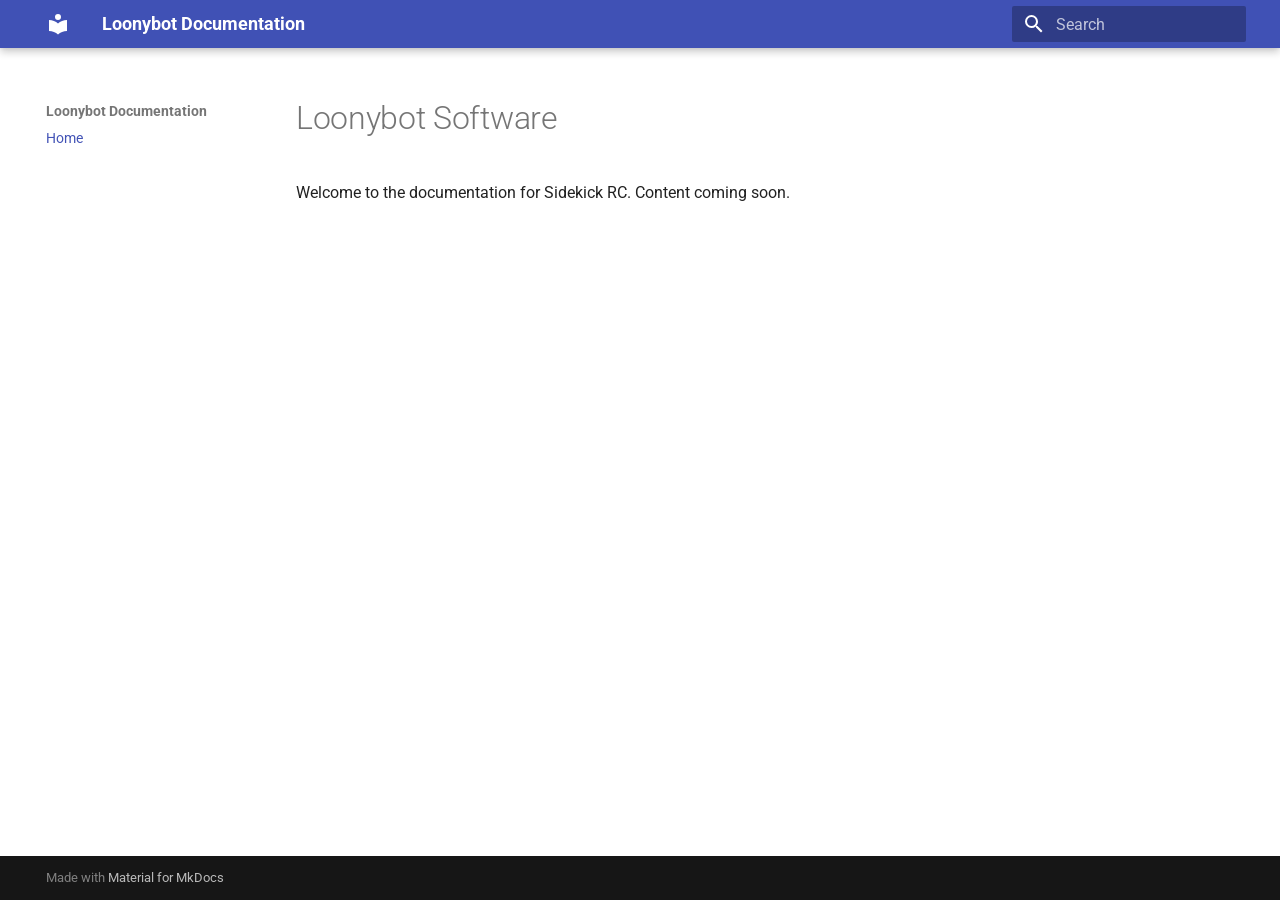
<file: index.html>
<!doctype html>
<html lang="en" class="no-js">
  <head>
    
      <meta charset="utf-8">
      <meta name="viewport" content="width=device-width,initial-scale=1">
      
      
      
        <link rel="canonical" href="https://www.loonybot.com/">
      
      
      
      
        
      
      
      <link rel="icon" href="assets/images/favicon.png">
      <meta name="generator" content="mkdocs-1.6.1, mkdocs-material-9.7.7">
    
    
      
        <title>Loonybot Documentation</title>
      
    
    
      <link rel="stylesheet" href="assets/stylesheets/main.ec1eaa64.min.css">
      
      


    
    
      
    
    
      
        
        
        <link rel="preconnect" href="https://fonts.gstatic.com" crossorigin>
        <link rel="stylesheet" href="https://fonts.googleapis.com/css?family=Roboto:300,300i,400,400i,700,700i%7CRoboto+Mono:400,400i,700,700i&display=fallback">
        <style>:root{--md-text-font:"Roboto";--md-code-font:"Roboto Mono"}</style>
      
    
    
    <script>__md_scope=new URL(".",location),__md_hash=e=>[...e].reduce(((e,_)=>(e<<5)-e+_.charCodeAt(0)),0),__md_get=(e,_=localStorage,t=__md_scope)=>JSON.parse(_.getItem(t.pathname+"."+e)),__md_set=(e,_,t=localStorage,a=__md_scope)=>{try{t.setItem(a.pathname+"."+e,JSON.stringify(_))}catch(e){}}</script>
    
      

    
    
  </head>
  
  
    <body dir="ltr">
  
    
    <input class="md-toggle" data-md-toggle="drawer" type="checkbox" id="__drawer" autocomplete="off">
    <input class="md-toggle" data-md-toggle="search" type="checkbox" id="__search" autocomplete="off">
    <label class="md-overlay" for="__drawer"></label>
    <div data-md-component="skip">
      
        
        <a href="#loonybot-software" class="md-skip">
          Skip to content
        </a>
      
    </div>
    <div data-md-component="announce">
      
    </div>
    
    
      

  

<header class="md-header md-header--shadow" data-md-component="header">
  <nav class="md-header__inner md-grid" aria-label="Header">
    <a href="." title="Loonybot Documentation" class="md-header__button md-logo" aria-label="Loonybot Documentation" data-md-component="logo">
      
  
  <svg xmlns="http://www.w3.org/2000/svg" viewBox="0 0 24 24"><path d="M12 8a3 3 0 0 0 3-3 3 3 0 0 0-3-3 3 3 0 0 0-3 3 3 3 0 0 0 3 3m0 3.54C9.64 9.35 6.5 8 3 8v11c3.5 0 6.64 1.35 9 3.54 2.36-2.19 5.5-3.54 9-3.54V8c-3.5 0-6.64 1.35-9 3.54"/></svg>

    </a>
    <label class="md-header__button md-icon" for="__drawer">
      
      <svg xmlns="http://www.w3.org/2000/svg" viewBox="0 0 24 24"><path d="M3 6h18v2H3zm0 5h18v2H3zm0 5h18v2H3z"/></svg>
    </label>
    <div class="md-header__title" data-md-component="header-title">
      <div class="md-header__ellipsis">
        <div class="md-header__topic">
          <span class="md-ellipsis">
            Loonybot Documentation
          </span>
        </div>
        <div class="md-header__topic" data-md-component="header-topic">
          <span class="md-ellipsis">
            
              Home
            
          </span>
        </div>
      </div>
    </div>
    
    
      <script>var palette=__md_get("__palette");if(palette&&palette.color){if("(prefers-color-scheme)"===palette.color.media){var media=matchMedia("(prefers-color-scheme: light)"),input=document.querySelector(media.matches?"[data-md-color-media='(prefers-color-scheme: light)']":"[data-md-color-media='(prefers-color-scheme: dark)']");palette.color.media=input.getAttribute("data-md-color-media"),palette.color.scheme=input.getAttribute("data-md-color-scheme"),palette.color.primary=input.getAttribute("data-md-color-primary"),palette.color.accent=input.getAttribute("data-md-color-accent")}for(var[key,value]of Object.entries(palette.color))document.body.setAttribute("data-md-color-"+key,value)}</script>
    
    
    
      
      
        <label class="md-header__button md-icon" for="__search">
          
          <svg xmlns="http://www.w3.org/2000/svg" viewBox="0 0 24 24"><path d="M9.5 3A6.5 6.5 0 0 1 16 9.5c0 1.61-.59 3.09-1.56 4.23l.27.27h.79l5 5-1.5 1.5-5-5v-.79l-.27-.27A6.52 6.52 0 0 1 9.5 16 6.5 6.5 0 0 1 3 9.5 6.5 6.5 0 0 1 9.5 3m0 2C7 5 5 7 5 9.5S7 14 9.5 14 14 12 14 9.5 12 5 9.5 5"/></svg>
        </label>
        <div class="md-search" data-md-component="search" role="dialog">
  <label class="md-search__overlay" for="__search"></label>
  <div class="md-search__inner" role="search">
    <form class="md-search__form" name="search">
      <input type="text" class="md-search__input" name="query" aria-label="Search" placeholder="Search" autocapitalize="off" autocorrect="off" autocomplete="off" spellcheck="false" data-md-component="search-query" required>
      <label class="md-search__icon md-icon" for="__search">
        
        <svg xmlns="http://www.w3.org/2000/svg" viewBox="0 0 24 24"><path d="M9.5 3A6.5 6.5 0 0 1 16 9.5c0 1.61-.59 3.09-1.56 4.23l.27.27h.79l5 5-1.5 1.5-5-5v-.79l-.27-.27A6.52 6.52 0 0 1 9.5 16 6.5 6.5 0 0 1 3 9.5 6.5 6.5 0 0 1 9.5 3m0 2C7 5 5 7 5 9.5S7 14 9.5 14 14 12 14 9.5 12 5 9.5 5"/></svg>
        
        <svg xmlns="http://www.w3.org/2000/svg" viewBox="0 0 24 24"><path d="M20 11v2H8l5.5 5.5-1.42 1.42L4.16 12l7.92-7.92L13.5 5.5 8 11z"/></svg>
      </label>
      <nav class="md-search__options" aria-label="Search">
        
        <button type="reset" class="md-search__icon md-icon" title="Clear" aria-label="Clear" tabindex="-1">
          
          <svg xmlns="http://www.w3.org/2000/svg" viewBox="0 0 24 24"><path d="M19 6.41 17.59 5 12 10.59 6.41 5 5 6.41 10.59 12 5 17.59 6.41 19 12 13.41 17.59 19 19 17.59 13.41 12z"/></svg>
        </button>
      </nav>
      
    </form>
    <div class="md-search__output">
      <div class="md-search__scrollwrap" tabindex="0" data-md-scrollfix>
        <div class="md-search-result" data-md-component="search-result">
          <div class="md-search-result__meta">
            Initializing search
          </div>
          <ol class="md-search-result__list" role="presentation"></ol>
        </div>
      </div>
    </div>
  </div>
</div>
      
    
    
  </nav>
  
</header>
    
    <div class="md-container" data-md-component="container">
      
      
        
          
        
      
      <main class="md-main" data-md-component="main">
        <div class="md-main__inner md-grid">
          
            
              
              <div class="md-sidebar md-sidebar--primary" data-md-component="sidebar" data-md-type="navigation" >
                <div class="md-sidebar__scrollwrap">
                  <div class="md-sidebar__inner">
                    



<nav class="md-nav md-nav--primary" aria-label="Navigation" data-md-level="0">
  <label class="md-nav__title" for="__drawer">
    <a href="." title="Loonybot Documentation" class="md-nav__button md-logo" aria-label="Loonybot Documentation" data-md-component="logo">
      
  
  <svg xmlns="http://www.w3.org/2000/svg" viewBox="0 0 24 24"><path d="M12 8a3 3 0 0 0 3-3 3 3 0 0 0-3-3 3 3 0 0 0-3 3 3 3 0 0 0 3 3m0 3.54C9.64 9.35 6.5 8 3 8v11c3.5 0 6.64 1.35 9 3.54 2.36-2.19 5.5-3.54 9-3.54V8c-3.5 0-6.64 1.35-9 3.54"/></svg>

    </a>
    Loonybot Documentation
  </label>
  
  <ul class="md-nav__list" data-md-scrollfix>
    
      
      
  
  
    
  
  
  
    <li class="md-nav__item md-nav__item--active">
      
      <input class="md-nav__toggle md-toggle" type="checkbox" id="__toc">
      
      
        
      
      
      <a href="." class="md-nav__link md-nav__link--active">
        
  
  
  <span class="md-ellipsis">
    
  
    Home
  

    
  </span>
  
  

      </a>
      
    </li>
  

    
  </ul>
</nav>
                  </div>
                </div>
              </div>
            
            
              
              <div class="md-sidebar md-sidebar--secondary" data-md-component="sidebar" data-md-type="toc" >
                <div class="md-sidebar__scrollwrap">
                  <div class="md-sidebar__inner">
                    

<nav class="md-nav md-nav--secondary" aria-label="Table of contents">
  
  
  
    
  
  
</nav>
                  </div>
                </div>
              </div>
            
          
          
            <div class="md-content" data-md-component="content">
              
              <article class="md-content__inner md-typeset">
                
                  



<h1 id="loonybot-software">Loonybot Software</h1>
<p>Welcome to the documentation for Sidekick RC. Content coming soon.</p>












                
              </article>
            </div>
          
          
<script>var target=document.getElementById(location.hash.slice(1));target&&target.name&&(target.checked=target.name.startsWith("__tabbed_"))</script>
        </div>
        
      </main>
      
        <footer class="md-footer">
  
  <div class="md-footer-meta md-typeset">
    <div class="md-footer-meta__inner md-grid">
      <div class="md-copyright">
  
  
    Made with
    <a href="https://squidfunk.github.io/mkdocs-material/" target="_blank" rel="noopener">
      Material for MkDocs
    </a>
  
</div>
      
    </div>
  </div>
</footer>
      
    </div>
    <div class="md-dialog" data-md-component="dialog">
      <div class="md-dialog__inner md-typeset"></div>
    </div>
    
    
    
      
      
      <script id="__config" type="application/json">{"annotate": null, "base": ".", "features": [], "search": "assets/javascripts/workers/search.2c215733.min.js", "tags": null, "translations": {"clipboard.copied": "Copied to clipboard", "clipboard.copy": "Copy to clipboard", "search.result.more.one": "1 more on this page", "search.result.more.other": "# more on this page", "search.result.none": "No matching documents", "search.result.one": "1 matching document", "search.result.other": "# matching documents", "search.result.placeholder": "Type to start searching", "search.result.term.missing": "Missing", "select.version": "Select version"}, "version": null}</script>
    
    
      <script src="assets/javascripts/bundle.d7400e89.min.js"></script>
      
    
  </body>
</html>
</file>
<file: assets/stylesheets/main.ec1eaa64.min.css>
@charset "UTF-8";html{-webkit-text-size-adjust:none;-moz-text-size-adjust:none;text-size-adjust:none;box-sizing:border-box}*,:after,:before{box-sizing:inherit}@media (prefers-reduced-motion){*,:after,:before{transition:none!important}}body{margin:0}a,button,input,label{-webkit-tap-highlight-color:transparent}a{color:inherit;text-decoration:none}hr{border:0;box-sizing:initial;display:block;height:.05rem;overflow:visible;padding:0}small{font-size:80%}sub,sup{line-height:1em}img{border-style:none}table{border-collapse:initial;border-spacing:0}td,th{font-weight:400;vertical-align:top}button{background:#0000;border:0;font-family:inherit;font-size:inherit;margin:0;padding:0}input{border:0;outline:none}:root{--md-primary-fg-color:#4051b5;--md-primary-fg-color--light:#5d6cc0;--md-primary-fg-color--dark:#303fa1;--md-primary-bg-color:#fff;--md-primary-bg-color--light:#ffffffb3;--md-accent-fg-color:#526cfe;--md-accent-fg-color--transparent:#526cfe1a;--md-accent-bg-color:#fff;--md-accent-bg-color--light:#ffffffb3}[data-md-color-scheme=default]{color-scheme:light}[data-md-color-scheme=default] img[src$="#gh-dark-mode-only"],[data-md-color-scheme=default] img[src$="#only-dark"]{display:none}:root,[data-md-color-scheme=default]{--md-hue:225deg;--md-default-fg-color:#000000de;--md-default-fg-color--light:#0000008a;--md-default-fg-color--lighter:#00000052;--md-default-fg-color--lightest:#00000012;--md-default-bg-color:#fff;--md-default-bg-color--light:#ffffffb3;--md-default-bg-color--lighter:#ffffff4d;--md-default-bg-color--lightest:#ffffff1f;--md-code-fg-color:#36464e;--md-code-bg-color:#f5f5f5;--md-code-bg-color--light:#f5f5f5b3;--md-code-bg-color--lighter:#f5f5f54d;--md-code-hl-color:#4287ff;--md-code-hl-color--light:#4287ff1a;--md-code-hl-number-color:#d52a2a;--md-code-hl-special-color:#db1457;--md-code-hl-function-color:#a846b9;--md-code-hl-constant-color:#6e59d9;--md-code-hl-keyword-color:#3f6ec6;--md-code-hl-string-color:#1c7d4d;--md-code-hl-name-color:var(--md-code-fg-color);--md-code-hl-operator-color:var(--md-default-fg-color--light);--md-code-hl-punctuation-color:var(--md-default-fg-color--light);--md-code-hl-comment-color:var(--md-default-fg-color--light);--md-code-hl-generic-color:var(--md-default-fg-color--light);--md-code-hl-variable-color:var(--md-default-fg-color--light);--md-typeset-color:var(--md-default-fg-color);--md-typeset-a-color:var(--md-primary-fg-color);--md-typeset-del-color:#f5503d26;--md-typeset-ins-color:#0bd57026;--md-typeset-kbd-color:#fafafa;--md-typeset-kbd-accent-color:#fff;--md-typeset-kbd-border-color:#b8b8b8;--md-typeset-mark-color:#ffff0080;--md-typeset-table-color:#0000001f;--md-typeset-table-color--light:rgba(0,0,0,.035);--md-admonition-fg-color:var(--md-default-fg-color);--md-admonition-bg-color:var(--md-default-bg-color);--md-warning-fg-color:#000000de;--md-warning-bg-color:#ff9;--md-footer-fg-color:#fff;--md-footer-fg-color--light:#ffffffb3;--md-footer-fg-color--lighter:#ffffff73;--md-footer-bg-color:#000000de;--md-footer-bg-color--dark:#00000052;--md-shadow-z1:0 0.2rem 0.5rem #0000000d,0 0 0.05rem #0000001a;--md-shadow-z2:0 0.2rem 0.5rem #0000001a,0 0 0.05rem #00000040;--md-shadow-z3:0 0.2rem 0.5rem #0003,0 0 0.05rem #00000059}.md-icon svg{fill:currentcolor;display:block;height:1.2rem;width:1.2rem}body{-webkit-font-smoothing:antialiased;-moz-osx-font-smoothing:grayscale;--md-text-font-family:var(--md-text-font,_),-apple-system,BlinkMacSystemFont,Helvetica,Arial,sans-serif;--md-code-font-family:var(--md-code-font,_),SFMono-Regular,Consolas,Menlo,monospace}aside,body,input{font-feature-settings:"kern","liga";color:var(--md-typeset-color);font-family:var(--md-text-font-family)}code,kbd,pre{font-feature-settings:"kern";font-family:var(--md-code-font-family)}:root{--md-typeset-table-sort-icon:url('data:image/svg+xml;charset=utf-8,<svg xmlns="http://www.w3.org/2000/svg" viewBox="0 0 24 24"><path d="m18 21-4-4h3V7h-3l4-4 4 4h-3v10h3M2 19v-2h10v2M2 13v-2h7v2M2 7V5h4v2z"/></svg>');--md-typeset-table-sort-icon--asc:url('data:image/svg+xml;charset=utf-8,<svg xmlns="http://www.w3.org/2000/svg" viewBox="0 0 24 24"><path d="M19 17h3l-4 4-4-4h3V3h2M2 17h10v2H2M6 5v2H2V5m0 6h7v2H2z"/></svg>');--md-typeset-table-sort-icon--desc:url('data:image/svg+xml;charset=utf-8,<svg xmlns="http://www.w3.org/2000/svg" viewBox="0 0 24 24"><path d="M19 7h3l-4-4-4 4h3v14h2M2 17h10v2H2M6 5v2H2V5m0 6h7v2H2z"/></svg>')}.md-typeset{-webkit-print-color-adjust:exact;color-adjust:exact;font-size:.8rem;line-height:1.6;overflow-wrap:break-word}@media print{.md-typeset{font-size:.68rem}}.md-typeset blockquote,.md-typeset dl,.md-typeset figure,.md-typeset ol,.md-typeset pre,.md-typeset ul{margin-bottom:1em;margin-top:1em}.md-typeset h1{color:var(--md-default-fg-color--light);font-size:2em;line-height:1.3;margin:0 0 1.25em}.md-typeset h1,.md-typeset h2{font-weight:300;letter-spacing:-.01em}.md-typeset h2{font-size:1.5625em;line-height:1.4;margin:1.6em 0 .64em}.md-typeset h3{font-size:1.25em;font-weight:400;letter-spacing:-.01em;line-height:1.5;margin:1.6em 0 .8em}.md-typeset h2+h3{margin-top:.8em}.md-typeset h4{font-weight:700;letter-spacing:-.01em;margin:1em 0}.md-typeset h5,.md-typeset h6{color:var(--md-default-fg-color--light);font-size:.8em;font-weight:700;letter-spacing:-.01em;margin:1.25em 0}.md-typeset h5{text-transform:uppercase}.md-typeset h5 code{text-transform:none}.md-typeset hr{border-bottom:.05rem solid var(--md-default-fg-color--lightest);display:flow-root;margin:1.5em 0}.md-typeset a{color:var(--md-typeset-a-color);word-break:break-word}.md-typeset a,.md-typeset a:before{transition:color 125ms}.md-typeset a:focus,.md-typeset a:hover{color:var(--md-accent-fg-color)}.md-typeset a:focus code,.md-typeset a:hover code{background-color:var(--md-accent-fg-color--transparent);color:var(--md-accent-fg-color)}.md-typeset a code{color:var(--md-typeset-a-color)}.md-typeset a.focus-visible{outline-color:var(--md-accent-fg-color);outline-offset:.2rem}.md-typeset code,.md-typeset kbd,.md-typeset pre{color:var(--md-code-fg-color);direction:ltr;font-variant-ligatures:none;transition:background-color 125ms}@media print{.md-typeset code,.md-typeset kbd,.md-typeset pre{white-space:pre-wrap}}.md-typeset code{background-color:var(--md-code-bg-color);border-radius:.1rem;-webkit-box-decoration-break:clone;box-decoration-break:clone;font-size:.85em;padding:0 .2941176471em;transition:color 125ms,background-color 125ms;word-break:break-word}.md-typeset code:not(.focus-visible){-webkit-tap-highlight-color:transparent;outline:none}.md-typeset pre{display:flow-root;line-height:1.4;position:relative}.md-typeset pre>code{-webkit-box-decoration-break:slice;box-decoration-break:slice;box-shadow:none;display:block;margin:0;outline-color:var(--md-accent-fg-color);overflow:auto;padding:.7720588235em 1.1764705882em;scrollbar-color:var(--md-default-fg-color--lighter) #0000;scrollbar-width:thin;touch-action:auto;word-break:normal}.md-typeset pre>code:hover{scrollbar-color:var(--md-accent-fg-color) #0000}.md-typeset pre>code::-webkit-scrollbar{height:.2rem;width:.2rem}.md-typeset pre>code::-webkit-scrollbar-thumb{background-color:var(--md-default-fg-color--lighter)}.md-typeset pre>code::-webkit-scrollbar-thumb:hover{background-color:var(--md-accent-fg-color)}.md-typeset kbd{background-color:var(--md-typeset-kbd-color);border-radius:.1rem;box-shadow:0 .1rem 0 .05rem var(--md-typeset-kbd-border-color),0 .1rem 0 var(--md-typeset-kbd-border-color),0 -.1rem .2rem var(--md-typeset-kbd-accent-color) inset;color:var(--md-default-fg-color);display:inline-block;font-size:.75em;padding:0 .6666666667em;vertical-align:text-top;word-break:break-word}.md-typeset mark{background-color:var(--md-typeset-mark-color);-webkit-box-decoration-break:clone;box-decoration-break:clone;color:inherit;word-break:break-word}.md-typeset abbr{cursor:help;text-decoration:none}.md-typeset [data-preview],.md-typeset abbr{border-bottom:.05rem dotted var(--md-default-fg-color--light)}.md-typeset small{opacity:.75}[dir=ltr] .md-typeset sub,[dir=ltr] .md-typeset sup{margin-left:.078125em}[dir=rtl] .md-typeset sub,[dir=rtl] .md-typeset sup{margin-right:.078125em}[dir=ltr] .md-typeset blockquote{padding-left:.6rem}[dir=rtl] .md-typeset blockquote{padding-right:.6rem}[dir=ltr] .md-typeset blockquote{border-left:.2rem solid var(--md-default-fg-color--lighter)}[dir=rtl] .md-typeset blockquote{border-right:.2rem solid var(--md-default-fg-color--lighter)}.md-typeset blockquote{color:var(--md-default-fg-color--light);margin-left:0;margin-right:0}.md-typeset ul{list-style-type:disc}.md-typeset ul[type]{list-style-type:revert-layer}[dir=ltr] .md-typeset ol,[dir=ltr] .md-typeset ul{margin-left:.625em}[dir=rtl] .md-typeset ol,[dir=rtl] .md-typeset ul{margin-right:.625em}.md-typeset ol,.md-typeset ul{padding:0}.md-typeset ol:not([hidden]),.md-typeset ul:not([hidden]){display:flow-root}.md-typeset ol ol,.md-typeset ul ol{list-style-type:lower-alpha}.md-typeset ol ol ol,.md-typeset ul ol ol{list-style-type:lower-roman}.md-typeset ol ol ol ol,.md-typeset ul ol ol ol{list-style-type:upper-alpha}.md-typeset ol ol ol ol ol,.md-typeset ul ol ol ol ol{list-style-type:upper-roman}.md-typeset ol[type],.md-typeset ul[type]{list-style-type:revert-layer}[dir=ltr] .md-typeset ol li,[dir=ltr] .md-typeset ul li{margin-left:1.25em}[dir=rtl] .md-typeset ol li,[dir=rtl] .md-typeset ul li{margin-right:1.25em}.md-typeset ol li,.md-typeset ul li{margin-bottom:.5em}.md-typeset ol li blockquote,.md-typeset ol li p,.md-typeset ul li blockquote,.md-typeset ul li p{margin:.5em 0}.md-typeset ol li:last-child,.md-typeset ul li:last-child{margin-bottom:0}[dir=ltr] .md-typeset ol li ol,[dir=ltr] .md-typeset ol li ul,[dir=ltr] .md-typeset ul li ol,[dir=ltr] .md-typeset ul li ul{margin-left:.625em}[dir=rtl] .md-typeset ol li ol,[dir=rtl] .md-typeset ol li ul,[dir=rtl] .md-typeset ul li ol,[dir=rtl] .md-typeset ul li ul{margin-right:.625em}.md-typeset ol li ol,.md-typeset ol li ul,.md-typeset ul li ol,.md-typeset ul li ul{margin-bottom:.5em;margin-top:.5em}[dir=ltr] .md-typeset dd{margin-left:1.875em}[dir=rtl] .md-typeset dd{margin-right:1.875em}.md-typeset dd{margin-bottom:1.5em;margin-top:1em}.md-typeset img,.md-typeset svg,.md-typeset video{height:auto;max-width:100%}.md-typeset img[align=left]{margin:1em 1em 1em 0}.md-typeset img[align=right]{margin:1em 0 1em 1em}.md-typeset img[align]:only-child{margin-top:0}.md-typeset figure{display:flow-root;margin:1em auto;max-width:100%;text-align:center;width:fit-content}.md-typeset figure img{display:block;margin:0 auto}.md-typeset figcaption{font-style:italic;margin:1em auto;max-width:24rem}.md-typeset iframe{max-width:100%}.md-typeset table:not([class]){background-color:var(--md-default-bg-color);border:.05rem solid var(--md-typeset-table-color);border-radius:.1rem;display:inline-block;font-size:.64rem;max-width:100%;overflow:auto;touch-action:auto}@media print{.md-typeset table:not([class]){display:table}}.md-typeset table:not([class])+*{margin-top:1.5em}.md-typeset table:not([class]) td>:first-child,.md-typeset table:not([class]) th>:first-child{margin-top:0}.md-typeset table:not([class]) td>:last-child,.md-typeset table:not([class]) th>:last-child{margin-bottom:0}.md-typeset table:not([class]) td:not([align]),.md-typeset table:not([class]) th:not([align]){text-align:left}[dir=rtl] .md-typeset table:not([class]) td:not([align]),[dir=rtl] .md-typeset table:not([class]) th:not([align]){text-align:right}.md-typeset table:not([class]) th{font-weight:700;min-width:5rem;padding:.9375em 1.25em;vertical-align:top}.md-typeset table:not([class]) td{border-top:.05rem solid var(--md-typeset-table-color);padding:.9375em 1.25em;vertical-align:top}.md-typeset table:not([class]) tbody tr{transition:background-color 125ms}.md-typeset table:not([class]) tbody tr:hover{background-color:var(--md-typeset-table-color--light);box-shadow:0 .05rem 0 var(--md-default-bg-color) inset}.md-typeset table:not([class]) a{word-break:normal}.md-typeset table th[role=columnheader]{cursor:pointer}[dir=ltr] .md-typeset table th[role=columnheader]:after{margin-left:.5em}[dir=rtl] .md-typeset table th[role=columnheader]:after{margin-right:.5em}.md-typeset table th[role=columnheader]:after{content:"";display:inline-block;height:1.2em;-webkit-mask-image:var(--md-typeset-table-sort-icon);mask-image:var(--md-typeset-table-sort-icon);-webkit-mask-repeat:no-repeat;mask-repeat:no-repeat;-webkit-mask-size:contain;mask-size:contain;transition:background-color 125ms;vertical-align:text-bottom;width:1.2em}.md-typeset table th[role=columnheader]:hover:after{background-color:var(--md-default-fg-color--lighter)}.md-typeset table th[role=columnheader][aria-sort=ascending]:after{background-color:var(--md-default-fg-color--light);-webkit-mask-image:var(--md-typeset-table-sort-icon--asc);mask-image:var(--md-typeset-table-sort-icon--asc)}.md-typeset table th[role=columnheader][aria-sort=descending]:after{background-color:var(--md-default-fg-color--light);-webkit-mask-image:var(--md-typeset-table-sort-icon--desc);mask-image:var(--md-typeset-table-sort-icon--desc)}.md-typeset__scrollwrap{margin:1em -.8rem;overflow-x:auto;touch-action:auto}.md-typeset__table{display:inline-block;margin-bottom:.5em;padding:0 .8rem}@media print{.md-typeset__table{display:block}}html .md-typeset__table table{display:table;margin:0;overflow:hidden;width:100%}@media screen and (max-width:44.984375em){.md-content__inner>pre{margin:1em -.8rem}.md-content__inner>pre code{border-radius:0}}.md-typeset .md-author{border-radius:100%;display:block;flex-shrink:0;height:1.6rem;overflow:hidden;position:relative;transition:color 125ms,transform 125ms;width:1.6rem}.md-typeset .md-author img{display:block}.md-typeset .md-author--more{background:var(--md-default-fg-color--lightest);color:var(--md-default-fg-color--lighter);font-size:.6rem;font-weight:700;line-height:1.6rem;text-align:center}.md-typeset .md-author--long{height:2.4rem;width:2.4rem}.md-typeset a.md-author{transform:scale(1)}.md-typeset a.md-author img{border-radius:100%;filter:grayscale(100%) opacity(75%);transition:filter 125ms}.md-typeset a.md-author:focus,.md-typeset a.md-author:hover{transform:scale(1.1);z-index:1}.md-typeset a.md-author:focus img,.md-typeset a.md-author:hover img{filter:grayscale(0)}.md-banner{background-color:var(--md-footer-bg-color);color:var(--md-footer-fg-color);overflow:auto}@media print{.md-banner{display:none}}.md-banner--warning{background-color:var(--md-warning-bg-color);color:var(--md-warning-fg-color)}.md-banner__inner{font-size:.7rem;margin:.6rem auto;padding:0 .8rem}[dir=ltr] .md-banner__button{float:right}[dir=rtl] .md-banner__button{float:left}.md-banner__button{color:inherit;cursor:pointer;transition:opacity .25s}.no-js .md-banner__button{display:none}.md-banner__button:hover{opacity:.7}html{font-size:125%;height:100%;overflow-x:hidden}@media screen and (min-width:100em){html{font-size:137.5%}}@media screen and (min-width:125em){html{font-size:150%}}body{background-color:var(--md-default-bg-color);display:flex;flex-direction:column;font-size:.5rem;min-height:100%;position:relative;width:100%}@media print{body{display:block}}@media screen and (max-width:59.984375em){body[data-md-scrolllock]{position:fixed}}.md-grid{margin-left:auto;margin-right:auto;max-width:61rem}.md-container{display:flex;flex-direction:column;flex-grow:1}@media print{.md-container{display:block}}.md-main{flex-grow:1}.md-main__inner{display:flex;height:100%;margin-top:1.5rem}.md-ellipsis{overflow:hidden;text-overflow:ellipsis}.md-toggle{display:none}.md-option{height:0;opacity:0;position:absolute;width:0}.md-option:checked+label:not([hidden]){display:block}.md-option.focus-visible+label{outline-color:var(--md-accent-fg-color);outline-style:auto}.md-skip{background-color:var(--md-default-fg-color);border-radius:.1rem;color:var(--md-default-bg-color);font-size:.64rem;margin:.5rem;opacity:0;outline-color:var(--md-accent-fg-color);padding:.3rem .5rem;position:fixed;transform:translateY(.4rem);z-index:-1}.md-skip:focus{opacity:1;transform:translateY(0);transition:transform .25s cubic-bezier(.4,0,.2,1),opacity 175ms 75ms;z-index:10}@page{margin:25mm}:root{--md-clipboard-icon:url('data:image/svg+xml;charset=utf-8,<svg xmlns="http://www.w3.org/2000/svg" viewBox="0 0 24 24"><path d="M19 21H8V7h11m0-2H8a2 2 0 0 0-2 2v14a2 2 0 0 0 2 2h11a2 2 0 0 0 2-2V7a2 2 0 0 0-2-2m-3-4H4a2 2 0 0 0-2 2v14h2V3h12z"/></svg>')}.md-clipboard{border-radius:.1rem;color:var(--md-default-fg-color--lightest);cursor:pointer;height:1.5em;outline-color:var(--md-accent-fg-color);outline-offset:.1rem;transition:color .25s;width:1.5em;z-index:1}@media print{.md-clipboard{display:none}}.md-clipboard:not(.focus-visible){-webkit-tap-highlight-color:transparent;outline:none}:hover>.md-clipboard{color:var(--md-default-fg-color--light)}.md-clipboard:focus,.md-clipboard:hover{color:var(--md-accent-fg-color)}.md-clipboard:after{background-color:currentcolor;content:"";display:block;height:1.125em;margin:0 auto;-webkit-mask-image:var(--md-clipboard-icon);mask-image:var(--md-clipboard-icon);-webkit-mask-position:center;mask-position:center;-webkit-mask-repeat:no-repeat;mask-repeat:no-repeat;-webkit-mask-size:contain;mask-size:contain;width:1.125em}.md-clipboard--inline{cursor:pointer}.md-clipboard--inline code{transition:color .25s,background-color .25s}.md-clipboard--inline:focus code,.md-clipboard--inline:hover code{background-color:var(--md-accent-fg-color--transparent);color:var(--md-accent-fg-color)}:root{--md-code-select-icon:url('data:image/svg+xml;charset=utf-8,<svg xmlns="http://www.w3.org/2000/svg" viewBox="0 0 24 24"><path d="M19 19h-4v2h4c1.1 0 2-.9 2-2v-4h-2m0-12h-4v2h4v4h2V5c0-1.1-.9-2-2-2M5 5h4V3H5c-1.1 0-2 .9-2 2v4h2m0 6H3v4c0 1.1.9 2 2 2h4v-2H5zm2-4h2v2H7zm4 0h2v2h-2zm4 0h2v2h-2zM7 7h2v2H7zm4 0h2v2h-2zm4 0h2v2h-2zm-8 8h2v2H7zm4 0h2v2h-2zm4 0h2v2h-2z"/></svg>');--md-code-copy-icon:url('data:image/svg+xml;charset=utf-8,<svg xmlns="http://www.w3.org/2000/svg" viewBox="0 0 24 24"><path d="M19 21H8V7h11m0-2H8a2 2 0 0 0-2 2v14a2 2 0 0 0 2 2h11a2 2 0 0 0 2-2V7a2 2 0 0 0-2-2m-3-4H4a2 2 0 0 0-2 2v14h2V3h12z"/></svg>')}.md-typeset .md-code__content{display:grid}.md-code__nav{background-color:var(--md-code-bg-color--lighter);border-radius:.1rem;display:flex;gap:.2rem;padding:.2rem;position:absolute;right:.25em;top:.25em;transition:background-color .25s;z-index:1}:hover>.md-code__nav{background-color:var(--md-code-bg-color--light)}.md-code__button{color:var(--md-default-fg-color--lightest);cursor:pointer;display:block;height:1.5em;outline-color:var(--md-accent-fg-color);outline-offset:.1rem;transition:color .25s;width:1.5em}:hover>*>.md-code__button{color:var(--md-default-fg-color--light)}.md-code__button.focus-visible,.md-code__button:hover{color:var(--md-accent-fg-color)}.md-code__button--active{color:var(--md-default-fg-color)!important}.md-code__button:after{background-color:currentcolor;content:"";display:block;height:1.125em;margin:0 auto;-webkit-mask-position:center;mask-position:center;-webkit-mask-repeat:no-repeat;mask-repeat:no-repeat;-webkit-mask-size:contain;mask-size:contain;width:1.125em}.md-code__button[data-md-type=select]:after{-webkit-mask-image:var(--md-code-select-icon);mask-image:var(--md-code-select-icon)}.md-code__button[data-md-type=copy]:after{-webkit-mask-image:var(--md-code-copy-icon);mask-image:var(--md-code-copy-icon)}@keyframes consent{0%{opacity:0;transform:translateY(100%)}to{opacity:1;transform:translateY(0)}}@keyframes overlay{0%{opacity:0}to{opacity:1}}.md-consent__overlay{animation:overlay .25s both;-webkit-backdrop-filter:blur(.1rem);backdrop-filter:blur(.1rem);background-color:#0000008a;height:100%;opacity:1;position:fixed;top:0;width:100%;z-index:5}.md-consent__inner{animation:consent .5s cubic-bezier(.1,.7,.1,1) both;background-color:var(--md-default-bg-color);border:0;border-radius:.1rem;bottom:0;box-shadow:0 0 .2rem #0000001a,0 .2rem .4rem #0003;max-height:100%;overflow:auto;padding:0;position:fixed;width:100%;z-index:5}.md-consent__form{padding:.8rem}.md-consent__settings{display:none;margin:1em 0}input:checked+.md-consent__settings{display:block}.md-consent__controls{margin-bottom:.8rem}.md-typeset .md-consent__controls .md-button{display:inline}@media screen and (max-width:44.984375em){.md-typeset .md-consent__controls .md-button{display:block;margin-top:.4rem;text-align:center;width:100%}}.md-consent label{cursor:pointer}.md-content{flex-grow:1;min-width:0}.md-content__inner{margin:0 .8rem 1.2rem;padding-top:.6rem}@media screen and (min-width:76.25em){[dir=ltr] .md-sidebar--primary:not([hidden])~.md-content>.md-content__inner{margin-left:1.2rem}[dir=ltr] .md-sidebar--secondary:not([hidden])~.md-content>.md-content__inner,[dir=rtl] .md-sidebar--primary:not([hidden])~.md-content>.md-content__inner{margin-right:1.2rem}[dir=rtl] .md-sidebar--secondary:not([hidden])~.md-content>.md-content__inner{margin-left:1.2rem}}.md-content__inner:before{content:"";display:block;height:.4rem}.md-content__inner>:last-child{margin-bottom:0}[dir=ltr] .md-content__button{float:right}[dir=rtl] .md-content__button{float:left}[dir=ltr] .md-content__button{margin-left:.4rem}[dir=rtl] .md-content__button{margin-right:.4rem}.md-content__button{margin:.4rem 0;padding:0}@media print{.md-content__button{display:none}}.md-typeset .md-content__button{color:var(--md-default-fg-color--lighter)}.md-content__button svg{display:inline;vertical-align:top}[dir=rtl] .md-content__button svg{transform:scaleX(-1)}[dir=ltr] .md-dialog{right:.8rem}[dir=rtl] .md-dialog{left:.8rem}.md-dialog{background-color:var(--md-default-fg-color);border-radius:.1rem;bottom:.8rem;box-shadow:var(--md-shadow-z3);min-width:11.1rem;opacity:0;padding:.4rem .6rem;pointer-events:none;position:fixed;transform:translateY(100%);transition:transform 0ms .4s,opacity .4s;z-index:4}@media print{.md-dialog{display:none}}.md-dialog--active{opacity:1;pointer-events:auto;transform:translateY(0);transition:transform .4s cubic-bezier(.075,.85,.175,1),opacity .4s}.md-dialog__inner{color:var(--md-default-bg-color);font-size:.7rem}.md-feedback{margin:2em 0 1em;text-align:center}.md-feedback fieldset{border:none;margin:0;padding:0}.md-feedback__title{font-weight:700;margin:1em auto}.md-feedback__inner{position:relative}.md-feedback__list{display:flex;flex-wrap:wrap;place-content:baseline center;position:relative}.md-feedback__list:hover .md-icon:not(:disabled){color:var(--md-default-fg-color--lighter)}:disabled .md-feedback__list{min-height:1.8rem}.md-feedback__icon{color:var(--md-default-fg-color--light);cursor:pointer;flex-shrink:0;margin:0 .1rem;transition:color 125ms}.md-feedback__icon:not(:disabled).md-icon:hover{color:var(--md-accent-fg-color)}.md-feedback__icon:disabled{color:var(--md-default-fg-color--lightest);pointer-events:none}.md-feedback__note{opacity:0;position:relative;transform:translateY(.4rem);transition:transform .4s cubic-bezier(.1,.7,.1,1),opacity .15s}.md-feedback__note>*{margin:0 auto;max-width:16rem}:disabled .md-feedback__note{opacity:1;transform:translateY(0)}@media print{.md-feedback{display:none}}.md-footer{background-color:var(--md-footer-bg-color);color:var(--md-footer-fg-color)}@media print{.md-footer{display:none}}.md-footer__inner{justify-content:space-between;overflow:auto;padding:.2rem}.md-footer__inner:not([hidden]){display:flex}.md-footer__link{align-items:end;display:flex;flex-grow:0.01;margin-bottom:.4rem;margin-top:1rem;max-width:100%;outline-color:var(--md-accent-fg-color);overflow:hidden;transition:opacity .25s}.md-footer__link:focus,.md-footer__link:hover{opacity:.7}[dir=rtl] .md-footer__link svg{transform:scaleX(-1)}@media screen and (max-width:44.984375em){.md-footer__link--prev{flex-shrink:0}.md-footer__link--prev .md-footer__title{display:none}}[dir=ltr] .md-footer__link--next{margin-left:auto}[dir=rtl] .md-footer__link--next{margin-right:auto}.md-footer__link--next{text-align:right}[dir=rtl] .md-footer__link--next{text-align:left}.md-footer__title{flex-grow:1;font-size:.9rem;margin-bottom:.7rem;max-width:calc(100% - 2.4rem);padding:0 1rem;white-space:nowrap}.md-footer__button{margin:.2rem;padding:.4rem}.md-footer__direction{font-size:.64rem;opacity:.7}.md-footer-meta{background-color:var(--md-footer-bg-color--dark)}.md-footer-meta__inner{display:flex;flex-wrap:wrap;justify-content:space-between;padding:.2rem}html .md-footer-meta.md-typeset a{color:var(--md-footer-fg-color--light)}html .md-footer-meta.md-typeset a:focus,html .md-footer-meta.md-typeset a:hover{color:var(--md-footer-fg-color)}.md-copyright{color:var(--md-footer-fg-color--lighter);font-size:.64rem;margin:auto .6rem;padding:.4rem 0;width:100%}@media screen and (min-width:45em){.md-copyright{width:auto}}.md-copyright__highlight{color:var(--md-footer-fg-color--light)}.md-social{display:inline-flex;gap:.2rem;margin:0 .4rem;padding:.2rem 0 .6rem}@media screen and (min-width:45em){.md-social{padding:.6rem 0}}.md-social__link{display:inline-block;height:1.6rem;text-align:center;width:1.6rem}.md-social__link:before{line-height:1.9}.md-social__link svg{fill:currentcolor;max-height:.8rem;vertical-align:-25%}.md-typeset .md-button{border:.1rem solid;border-radius:.1rem;color:var(--md-primary-fg-color);cursor:pointer;display:inline-block;font-weight:700;padding:.625em 2em;transition:color 125ms,background-color 125ms,border-color 125ms}.md-typeset .md-button--primary{background-color:var(--md-primary-fg-color);border-color:var(--md-primary-fg-color);color:var(--md-primary-bg-color)}.md-typeset .md-button:focus,.md-typeset .md-button:hover{background-color:var(--md-accent-fg-color);border-color:var(--md-accent-fg-color);color:var(--md-accent-bg-color)}[dir=ltr] .md-typeset .md-input{border-top-left-radius:.1rem}[dir=ltr] .md-typeset .md-input,[dir=rtl] .md-typeset .md-input{border-top-right-radius:.1rem}[dir=rtl] .md-typeset .md-input{border-top-left-radius:.1rem}.md-typeset .md-input{border-bottom:.1rem solid var(--md-default-fg-color--lighter);box-shadow:var(--md-shadow-z1);font-size:.8rem;height:1.8rem;padding:0 .6rem;transition:border .25s,box-shadow .25s}.md-typeset .md-input:focus,.md-typeset .md-input:hover{border-bottom-color:var(--md-accent-fg-color);box-shadow:var(--md-shadow-z2)}.md-typeset .md-input--stretch{width:100%}.md-header{background-color:var(--md-primary-fg-color);box-shadow:0 0 .2rem #0000,0 .2rem .4rem #0000;color:var(--md-primary-bg-color);display:block;left:0;position:sticky;right:0;top:0;z-index:4}@media print{.md-header{display:none}}.md-header[hidden]{transform:translateY(-100%);transition:transform .25s cubic-bezier(.8,0,.6,1),box-shadow .25s}.md-header--shadow{box-shadow:0 0 .2rem #0000001a,0 .2rem .4rem #0003;transition:transform .25s cubic-bezier(.1,.7,.1,1),box-shadow .25s}.md-header__inner{align-items:center;display:flex;padding:0 .2rem}.md-header__button{color:currentcolor;cursor:pointer;margin:.2rem;outline-color:var(--md-accent-fg-color);padding:.4rem;position:relative;transition:opacity .25s;vertical-align:middle;z-index:1}.md-header__button:hover{opacity:.7}.md-header__button:not([hidden]){display:inline-block}.md-header__button:not(.focus-visible){-webkit-tap-highlight-color:transparent;outline:none}.md-header__button.md-logo{margin:.2rem;padding:.4rem}@media screen and (max-width:76.234375em){.md-header__button.md-logo{display:none}}.md-header__button.md-logo img,.md-header__button.md-logo svg{fill:currentcolor;display:block;height:1.2rem;width:auto}@media screen and (min-width:60em){.md-header__button[for=__search]{display:none}}.no-js .md-header__button[for=__search]{display:none}[dir=rtl] .md-header__button[for=__search] svg{transform:scaleX(-1)}@media screen and (min-width:76.25em){.md-header__button[for=__drawer]{display:none}}.md-header__topic{display:flex;max-width:100%;position:absolute;transition:transform .4s cubic-bezier(.1,.7,.1,1),opacity .15s;white-space:nowrap}.md-header__topic+.md-header__topic{opacity:0;pointer-events:none;transform:translateX(1.25rem);transition:transform .4s cubic-bezier(1,.7,.1,.1),opacity .15s;z-index:-1}[dir=rtl] .md-header__topic+.md-header__topic{transform:translateX(-1.25rem)}.md-header__topic:first-child{font-weight:700}[dir=ltr] .md-header__title{margin-left:1rem;margin-right:.4rem}[dir=rtl] .md-header__title{margin-left:.4rem;margin-right:1rem}.md-header__title{flex-grow:1;font-size:.9rem;height:2.4rem;line-height:2.4rem}.md-header__title--active .md-header__topic{opacity:0;pointer-events:none;transform:translateX(-1.25rem);transition:transform .4s cubic-bezier(1,.7,.1,.1),opacity .15s;z-index:-1}[dir=rtl] .md-header__title--active .md-header__topic{transform:translateX(1.25rem)}.md-header__title--active .md-header__topic+.md-header__topic{opacity:1;pointer-events:auto;transform:translateX(0);transition:transform .4s cubic-bezier(.1,.7,.1,1),opacity .15s;z-index:0}.md-header__title>.md-header__ellipsis{height:100%;position:relative;width:100%}.md-header__option{display:flex;flex-shrink:0;max-width:100%;transition:max-width 0ms .25s,opacity .25s .25s;white-space:nowrap}[data-md-toggle=search]:checked~.md-header .md-header__option{max-width:0;opacity:0;transition:max-width 0ms,opacity 0ms}.md-header__option>input{bottom:0}.md-header__source{display:none}@media screen and (min-width:60em){[dir=ltr] .md-header__source{margin-left:1rem}[dir=rtl] .md-header__source{margin-right:1rem}.md-header__source{display:block;max-width:11.7rem;width:11.7rem}}@media screen and (min-width:76.25em){[dir=ltr] .md-header__source{margin-left:1.4rem}[dir=rtl] .md-header__source{margin-right:1.4rem}}.md-meta{color:var(--md-default-fg-color--light);font-size:.7rem;line-height:1.3}.md-meta__list{display:inline-flex;flex-wrap:wrap;list-style:none;margin:0;padding:0}.md-meta__item:not(:last-child):after{content:"·";margin-left:.2rem;margin-right:.2rem}.md-meta__link{color:var(--md-typeset-a-color)}.md-meta__link:focus,.md-meta__link:hover{color:var(--md-accent-fg-color)}.md-draft{background-color:#ff1744;border-radius:.125em;color:#fff;display:inline-block;font-weight:700;padding-left:.5714285714em;padding-right:.5714285714em}:root{--md-nav-icon--prev:url('data:image/svg+xml;charset=utf-8,<svg xmlns="http://www.w3.org/2000/svg" viewBox="0 0 24 24"><path d="M20 11v2H8l5.5 5.5-1.42 1.42L4.16 12l7.92-7.92L13.5 5.5 8 11z"/></svg>');--md-nav-icon--next:url('data:image/svg+xml;charset=utf-8,<svg xmlns="http://www.w3.org/2000/svg" viewBox="0 0 24 24"><path d="M8.59 16.58 13.17 12 8.59 7.41 10 6l6 6-6 6z"/></svg>');--md-toc-icon:url('data:image/svg+xml;charset=utf-8,<svg xmlns="http://www.w3.org/2000/svg" viewBox="0 0 24 24"><path d="M3 9h14V7H3zm0 4h14v-2H3zm0 4h14v-2H3zm16 0h2v-2h-2zm0-10v2h2V7zm0 6h2v-2h-2z"/></svg>')}.md-nav{font-size:.7rem;line-height:1.3}.md-nav__title{color:var(--md-default-fg-color--light);display:block;font-weight:700;overflow:hidden;padding:0 .6rem;text-overflow:ellipsis}.md-nav__title .md-nav__button{display:none}.md-nav__title .md-nav__button img{height:100%;width:auto}.md-nav__title .md-nav__button.md-logo img,.md-nav__title .md-nav__button.md-logo svg{fill:currentcolor;display:block;height:2.4rem;max-width:100%;object-fit:contain;width:auto}.md-nav__list{list-style:none;margin:0;padding:0}.md-nav__link{align-items:flex-start;display:flex;gap:.4rem;margin-top:.625em;scroll-snap-align:start;transition:color 125ms}.md-nav__link--passed,.md-nav__link--passed code{color:var(--md-default-fg-color--light)}.md-nav__item .md-nav__link--active,.md-nav__item .md-nav__link--active code{color:var(--md-typeset-a-color)}.md-nav__link .md-ellipsis{position:relative}.md-nav__link .md-ellipsis code{word-break:normal}[dir=ltr] .md-nav__link .md-icon:last-child{margin-left:auto}[dir=rtl] .md-nav__link .md-icon:last-child{margin-right:auto}.md-nav__link .md-typeset{font-size:.7rem;line-height:1.3}.md-nav__link svg{fill:currentcolor;flex-shrink:0;height:1.3em;position:relative}.md-nav__link[for]:focus,.md-nav__link[for]:hover,.md-nav__link[href]:focus,.md-nav__link[href]:hover{color:var(--md-accent-fg-color);cursor:pointer}.md-nav__link[for]:focus code,.md-nav__link[for]:hover code,.md-nav__link[href]:focus code,.md-nav__link[href]:hover code{background-color:var(--md-accent-fg-color--transparent);color:var(--md-accent-fg-color)}.md-nav__link.focus-visible{outline-color:var(--md-accent-fg-color);outline-offset:.2rem}.md-nav--primary .md-nav__link[for=__toc]{display:none}.md-nav--primary .md-nav__link[for=__toc] .md-icon:after{background-color:currentcolor;display:block;height:100%;-webkit-mask-image:var(--md-toc-icon);mask-image:var(--md-toc-icon);width:100%}.md-nav--primary .md-nav__link[for=__toc]~.md-nav{display:none}.md-nav__container>.md-nav__link{margin-top:0}.md-nav__container>.md-nav__link:first-child{flex-grow:1;min-width:0}.md-nav__icon{flex-shrink:0}.md-nav__source{display:none}@media screen and (max-width:76.234375em){.md-nav--primary,.md-nav--primary .md-nav{background-color:var(--md-default-bg-color);display:flex;flex-direction:column;height:100%;left:0;position:absolute;right:0;top:0;z-index:1}.md-nav--primary .md-nav__item,.md-nav--primary .md-nav__title{font-size:.8rem;line-height:1.5}.md-nav--primary .md-nav__title{background-color:var(--md-default-fg-color--lightest);color:var(--md-default-fg-color--light);cursor:pointer;height:5.6rem;line-height:2.4rem;padding:3rem .8rem .2rem;position:relative;white-space:nowrap}[dir=ltr] .md-nav--primary .md-nav__title .md-nav__icon{left:.4rem}[dir=rtl] .md-nav--primary .md-nav__title .md-nav__icon{right:.4rem}.md-nav--primary .md-nav__title .md-nav__icon{display:block;height:1.2rem;margin:.2rem;position:absolute;top:.4rem;width:1.2rem}.md-nav--primary .md-nav__title .md-nav__icon:after{background-color:currentcolor;content:"";display:block;height:100%;-webkit-mask-image:var(--md-nav-icon--prev);mask-image:var(--md-nav-icon--prev);-webkit-mask-position:center;mask-position:center;-webkit-mask-repeat:no-repeat;mask-repeat:no-repeat;-webkit-mask-size:contain;mask-size:contain;width:100%}.md-nav--primary .md-nav__title~.md-nav__list{background-color:var(--md-default-bg-color);box-shadow:0 .05rem 0 var(--md-default-fg-color--lightest) inset;overflow-y:auto;scroll-snap-type:y mandatory;touch-action:pan-y}.md-nav--primary .md-nav__title~.md-nav__list>:first-child{border-top:0}.md-nav--primary .md-nav__title[for=__drawer]{background-color:var(--md-primary-fg-color);color:var(--md-primary-bg-color);font-weight:700}.md-nav--primary .md-nav__title .md-logo{display:block;left:.2rem;margin:.2rem;padding:.4rem;position:absolute;right:.2rem;top:.2rem}.md-nav--primary .md-nav__list{flex:1}.md-nav--primary .md-nav__item{border-top:.05rem solid var(--md-default-fg-color--lightest)}.md-nav--primary .md-nav__item--active>.md-nav__link{color:var(--md-typeset-a-color)}.md-nav--primary .md-nav__item--active>.md-nav__link:focus,.md-nav--primary .md-nav__item--active>.md-nav__link:hover{color:var(--md-accent-fg-color)}.md-nav--primary .md-nav__link{margin-top:0;padding:.6rem .8rem}.md-nav--primary .md-nav__link svg{margin-top:.1em}.md-nav--primary .md-nav__link>.md-nav__link{padding:0}[dir=ltr] .md-nav--primary .md-nav__link .md-nav__icon{margin-right:-.2rem}[dir=rtl] .md-nav--primary .md-nav__link .md-nav__icon{margin-left:-.2rem}.md-nav--primary .md-nav__link .md-nav__icon{font-size:1.2rem;height:1.2rem;width:1.2rem}.md-nav--primary .md-nav__link .md-nav__icon:after{background-color:currentcolor;content:"";display:block;height:100%;-webkit-mask-image:var(--md-nav-icon--next);mask-image:var(--md-nav-icon--next);-webkit-mask-position:center;mask-position:center;-webkit-mask-repeat:no-repeat;mask-repeat:no-repeat;-webkit-mask-size:contain;mask-size:contain;width:100%}[dir=rtl] .md-nav--primary .md-nav__icon:after{transform:scale(-1)}.md-nav--primary .md-nav--secondary .md-nav{background-color:initial;position:static}[dir=ltr] .md-nav--primary .md-nav--secondary .md-nav .md-nav__link{padding-left:1.4rem}[dir=rtl] .md-nav--primary .md-nav--secondary .md-nav .md-nav__link{padding-right:1.4rem}[dir=ltr] .md-nav--primary .md-nav--secondary .md-nav .md-nav .md-nav__link{padding-left:2rem}[dir=rtl] .md-nav--primary .md-nav--secondary .md-nav .md-nav .md-nav__link{padding-right:2rem}[dir=ltr] .md-nav--primary .md-nav--secondary .md-nav .md-nav .md-nav .md-nav__link{padding-left:2.6rem}[dir=rtl] .md-nav--primary .md-nav--secondary .md-nav .md-nav .md-nav .md-nav__link{padding-right:2.6rem}[dir=ltr] .md-nav--primary .md-nav--secondary .md-nav .md-nav .md-nav .md-nav .md-nav__link{padding-left:3.2rem}[dir=rtl] .md-nav--primary .md-nav--secondary .md-nav .md-nav .md-nav .md-nav .md-nav__link{padding-right:3.2rem}.md-nav--secondary{background-color:initial}.md-nav__toggle~.md-nav{display:flex;opacity:0;transform:translateX(100%);transition:transform .25s cubic-bezier(.8,0,.6,1),opacity 125ms 50ms}[dir=rtl] .md-nav__toggle~.md-nav{transform:translateX(-100%)}.md-nav__toggle:checked~.md-nav{opacity:1;transform:translateX(0);transition:transform .25s cubic-bezier(.4,0,.2,1),opacity 125ms 125ms}.md-nav__toggle:checked~.md-nav>.md-nav__list{backface-visibility:hidden}}@media screen and (max-width:59.984375em){.md-nav--primary .md-nav__link[for=__toc]{display:flex}.md-nav--primary .md-nav__link[for=__toc] .md-icon:after{content:""}.md-nav--primary .md-nav__link[for=__toc]+.md-nav__link{display:none}.md-nav--primary .md-nav__link[for=__toc]~.md-nav{display:flex}.md-nav__source{background-color:var(--md-primary-fg-color--dark);color:var(--md-primary-bg-color);display:block;padding:0 .2rem}}@media screen and (min-width:60em) and (max-width:76.234375em){.md-nav--integrated .md-nav__link[for=__toc]{display:flex}.md-nav--integrated .md-nav__link[for=__toc] .md-icon:after{content:""}.md-nav--integrated .md-nav__link[for=__toc]+.md-nav__link{display:none}.md-nav--integrated .md-nav__link[for=__toc]~.md-nav{display:flex}}@media screen and (min-width:60em){.md-nav{margin-bottom:-.4rem}.md-nav--secondary .md-nav__title{background:var(--md-default-bg-color);box-shadow:0 0 .4rem .4rem var(--md-default-bg-color);position:sticky;top:0;z-index:1}.md-nav--secondary .md-nav__title[for=__toc]{scroll-snap-align:start}.md-nav--secondary .md-nav__title .md-nav__icon{display:none}[dir=ltr] .md-nav--secondary .md-nav__list{padding-left:.6rem}[dir=rtl] .md-nav--secondary .md-nav__list{padding-right:.6rem}.md-nav--secondary .md-nav__list{padding-bottom:.4rem}[dir=ltr] .md-nav--secondary .md-nav__item>.md-nav__link{margin-right:.4rem}[dir=rtl] .md-nav--secondary .md-nav__item>.md-nav__link{margin-left:.4rem}}@media screen and (min-width:76.25em){.md-nav{margin-bottom:-.4rem;transition:max-height .25s cubic-bezier(.86,0,.07,1)}.md-nav--primary .md-nav__title{background:var(--md-default-bg-color);box-shadow:0 0 .4rem .4rem var(--md-default-bg-color);position:sticky;top:0;z-index:1}.md-nav--primary .md-nav__title[for=__drawer]{scroll-snap-align:start}.md-nav--primary .md-nav__title .md-nav__icon{display:none}[dir=ltr] .md-nav--primary .md-nav__list{padding-left:.6rem}[dir=rtl] .md-nav--primary .md-nav__list{padding-right:.6rem}.md-nav--primary .md-nav__list{padding-bottom:.4rem}[dir=ltr] .md-nav--primary .md-nav__item>.md-nav__link{margin-right:.4rem}[dir=rtl] .md-nav--primary .md-nav__item>.md-nav__link{margin-left:.4rem}.md-nav__toggle~.md-nav{display:grid;grid-template-rows:minmax(.4rem,0fr);opacity:0;transition:grid-template-rows .25s cubic-bezier(.86,0,.07,1),opacity .25s,visibility 0ms .25s;visibility:collapse}.md-nav__toggle~.md-nav>.md-nav__list{overflow:hidden}.md-nav__toggle.md-toggle--indeterminate~.md-nav,.md-nav__toggle:checked~.md-nav{grid-template-rows:minmax(.4rem,1fr);opacity:1;transition:grid-template-rows .25s cubic-bezier(.86,0,.07,1),opacity .15s .1s,visibility 0ms;visibility:visible}.md-nav__toggle.md-toggle--indeterminate~.md-nav{transition:none}.md-nav__item--nested>.md-nav>.md-nav__title{display:none}.md-nav__item--section{display:block;margin:1.25em 0}.md-nav__item--section:last-child{margin-bottom:0}.md-nav__item--section>.md-nav__link{font-weight:700}.md-nav__item--section>.md-nav__link[for]{color:var(--md-default-fg-color--light)}.md-nav__item--section>.md-nav__link:not(.md-nav__container){pointer-events:none}.md-nav__item--section>.md-nav__link .md-icon,.md-nav__item--section>.md-nav__link>[for]{display:none}[dir=ltr] .md-nav__item--section>.md-nav{margin-left:-.6rem}[dir=rtl] .md-nav__item--section>.md-nav{margin-right:-.6rem}.md-nav__item--section>.md-nav{display:block;opacity:1;visibility:visible}.md-nav__item--section>.md-nav>.md-nav__list>.md-nav__item{padding:0}.md-nav__icon{border-radius:100%;height:.9rem;transition:background-color .25s;width:.9rem}.md-nav__icon:hover{background-color:var(--md-accent-fg-color--transparent)}.md-nav__icon:after{background-color:currentcolor;border-radius:100%;content:"";display:inline-block;height:100%;-webkit-mask-image:var(--md-nav-icon--next);mask-image:var(--md-nav-icon--next);-webkit-mask-position:center;mask-position:center;-webkit-mask-repeat:no-repeat;mask-repeat:no-repeat;-webkit-mask-size:contain;mask-size:contain;transition:transform .25s;vertical-align:-.1rem;width:100%}[dir=rtl] .md-nav__icon:after{transform:rotate(180deg)}.md-nav__item--nested .md-nav__toggle:checked~.md-nav__link .md-nav__icon:after,.md-nav__item--nested .md-toggle--indeterminate~.md-nav__link .md-nav__icon:after{transform:rotate(90deg)}.md-nav--lifted>.md-nav__list>.md-nav__item,.md-nav--lifted>.md-nav__title{display:none}.md-nav--lifted>.md-nav__list>.md-nav__item--active{display:block}.md-nav--lifted>.md-nav__list>.md-nav__item--active>.md-nav__link{background:var(--md-default-bg-color);box-shadow:0 0 .4rem .4rem var(--md-default-bg-color);margin-top:0;position:sticky;top:0;z-index:1}.md-nav--lifted>.md-nav__list>.md-nav__item--active>.md-nav__link:not(.md-nav__container){pointer-events:none}.md-nav--lifted>.md-nav__list>.md-nav__item--active.md-nav__item--section{margin:0}[dir=ltr] .md-nav--lifted>.md-nav__list>.md-nav__item>.md-nav:not(.md-nav--secondary){margin-left:-.6rem}[dir=rtl] .md-nav--lifted>.md-nav__list>.md-nav__item>.md-nav:not(.md-nav--secondary){margin-right:-.6rem}.md-nav--lifted>.md-nav__list>.md-nav__item>[for]{color:var(--md-default-fg-color--light)}.md-nav--lifted .md-nav[data-md-level="1"]{grid-template-rows:minmax(.4rem,1fr);opacity:1;visibility:visible}[dir=ltr] .md-nav--integrated>.md-nav__list>.md-nav__item--active .md-nav--secondary{border-left:.05rem solid var(--md-primary-fg-color)}[dir=rtl] .md-nav--integrated>.md-nav__list>.md-nav__item--active .md-nav--secondary{border-right:.05rem solid var(--md-primary-fg-color)}.md-nav--integrated>.md-nav__list>.md-nav__item--active .md-nav--secondary{display:block;margin-bottom:1.25em;opacity:1;visibility:visible}.md-nav--integrated>.md-nav__list>.md-nav__item--active .md-nav--secondary>.md-nav__list{overflow:visible;padding-bottom:0}.md-nav--integrated>.md-nav__list>.md-nav__item--active .md-nav--secondary>.md-nav__title{display:none}}.md-pagination{font-size:.8rem;font-weight:700;gap:.4rem}.md-pagination,.md-pagination>*{align-items:center;display:flex;justify-content:center}.md-pagination>*{border-radius:.2rem;height:1.8rem;min-width:1.8rem;text-align:center}.md-pagination__current{background-color:var(--md-default-fg-color--lightest);color:var(--md-default-fg-color--light)}.md-pagination__link{transition:color 125ms,background-color 125ms}.md-pagination__link:focus,.md-pagination__link:hover{background-color:var(--md-accent-fg-color--transparent);color:var(--md-accent-fg-color)}.md-pagination__link:focus svg,.md-pagination__link:hover svg{color:var(--md-accent-fg-color)}.md-pagination__link.focus-visible{outline-color:var(--md-accent-fg-color);outline-offset:.2rem}.md-pagination__link svg{fill:currentcolor;color:var(--md-default-fg-color--lighter);display:block;max-height:100%;width:1.2rem}:root{--md-path-icon:url('data:image/svg+xml;charset=utf-8,<svg xmlns="http://www.w3.org/2000/svg" viewBox="0 0 24 24"><path d="M8.59 16.58 13.17 12 8.59 7.41 10 6l6 6-6 6z"/></svg>')}.md-path{font-size:.7rem;margin:0 .8rem;overflow:auto;padding-top:1.2rem}.md-path:not([hidden]){display:block}@media screen and (min-width:76.25em){.md-path{margin:0 1.2rem}}.md-path__list{align-items:center;display:flex;gap:.2rem;list-style:none;margin:0;padding:0}.md-path__item:not(:first-child){display:inline-flex;gap:.2rem;white-space:nowrap}.md-path__item:not(:first-child):before{background-color:var(--md-default-fg-color--lighter);content:"";display:inline;height:.8rem;-webkit-mask-image:var(--md-path-icon);mask-image:var(--md-path-icon);width:.8rem}.md-path__link{align-items:center;color:var(--md-default-fg-color--light);display:flex}.md-path__link:focus,.md-path__link:hover{color:var(--md-accent-fg-color)}:root{--md-post-pin-icon:url('data:image/svg+xml;charset=utf-8,<svg xmlns="http://www.w3.org/2000/svg" viewBox="0 0 24 24"><path d="M16 12V4h1V2H7v2h1v8l-2 2v2h5.2v6h1.6v-6H18v-2z"/></svg>')}.md-post__back{border-bottom:.05rem solid var(--md-default-fg-color--lightest);margin-bottom:1.2rem;padding-bottom:1.2rem}@media screen and (max-width:76.234375em){.md-post__back{display:none}}[dir=rtl] .md-post__back svg{transform:scaleX(-1)}.md-post__authors{display:flex;flex-direction:column;gap:.6rem;margin:0 .6rem 1.2rem}.md-post .md-post__meta a{transition:color 125ms}.md-post .md-post__meta a:focus,.md-post .md-post__meta a:hover{color:var(--md-accent-fg-color)}.md-post__title{color:var(--md-default-fg-color--light);font-weight:700}.md-post--excerpt{margin-bottom:3.2rem}.md-post--excerpt .md-post__header{align-items:center;display:flex;gap:.6rem;min-height:1.6rem}.md-post--excerpt .md-post__authors{align-items:center;display:inline-flex;flex-direction:row;gap:.2rem;margin:0;min-height:2.4rem}[dir=ltr] .md-post--excerpt .md-post__meta .md-meta__list{margin-right:.4rem}[dir=rtl] .md-post--excerpt .md-post__meta .md-meta__list{margin-left:.4rem}.md-post--excerpt .md-post__content>:first-child{--md-scroll-margin:6rem;margin-top:0}.md-post>.md-nav--secondary{margin:1em 0}.md-pin{background:var(--md-default-fg-color--lightest);border-radius:1rem;margin-top:-.05rem;padding:.2rem}.md-pin:after{background-color:currentcolor;content:"";display:block;height:.6rem;margin:0 auto;-webkit-mask-image:var(--md-post-pin-icon);mask-image:var(--md-post-pin-icon);-webkit-mask-position:center;mask-position:center;-webkit-mask-repeat:no-repeat;mask-repeat:no-repeat;-webkit-mask-size:contain;mask-size:contain;width:.6rem}.md-profile{align-items:center;display:flex;font-size:.7rem;gap:.6rem;line-height:1.4;width:100%}.md-profile__description{flex-grow:1}.md-content--post{display:flex}@media screen and (max-width:76.234375em){.md-content--post{flex-flow:column-reverse}}.md-content--post>.md-content__inner{flex-grow:1;min-width:0}@media screen and (min-width:76.25em){[dir=ltr] .md-content--post>.md-content__inner{margin-left:1.2rem}[dir=rtl] .md-content--post>.md-content__inner{margin-right:1.2rem}}@media screen and (max-width:76.234375em){.md-sidebar.md-sidebar--post{padding:0;position:static;width:100%}.md-sidebar.md-sidebar--post .md-sidebar__scrollwrap{overflow:visible}.md-sidebar.md-sidebar--post .md-sidebar__inner{padding:0}.md-sidebar.md-sidebar--post .md-post__meta{margin-left:.6rem;margin-right:.6rem}.md-sidebar.md-sidebar--post .md-nav__item{border:none;display:inline}.md-sidebar.md-sidebar--post .md-nav__list{display:inline-flex;flex-wrap:wrap;gap:.6rem;padding-bottom:.6rem;padding-top:.6rem}.md-sidebar.md-sidebar--post .md-nav__link{padding:0}.md-sidebar.md-sidebar--post .md-nav{height:auto;margin-bottom:0;position:static}}:root{--md-progress-value:0;--md-progress-delay:400ms}.md-progress{background:var(--md-primary-bg-color);height:.075rem;opacity:min(clamp(0,var(--md-progress-value),1),clamp(0,100 - var(--md-progress-value),1));position:fixed;top:0;transform:scaleX(calc(var(--md-progress-value)*1%));transform-origin:left;transition:transform .5s cubic-bezier(.19,1,.22,1),opacity .25s var(--md-progress-delay);width:100%;z-index:4}:root{--md-search-result-icon:url('data:image/svg+xml;charset=utf-8,<svg xmlns="http://www.w3.org/2000/svg" viewBox="0 0 24 24"><path d="M14 2H6a2 2 0 0 0-2 2v16a2 2 0 0 0 2 2h7c-.41-.25-.8-.56-1.14-.9-.33-.33-.61-.7-.86-1.1H6V4h7v5h5v1.18c.71.16 1.39.43 2 .82V8zm6.31 16.9c1.33-2.11.69-4.9-1.4-6.22-2.11-1.33-4.91-.68-6.22 1.4-1.34 2.11-.69 4.89 1.4 6.22 1.46.93 3.32.93 4.79.02L22 23.39 23.39 22zm-3.81.1a2.5 2.5 0 0 1-2.5-2.5 2.5 2.5 0 0 1 2.5-2.5 2.5 2.5 0 0 1 2.5 2.5 2.5 2.5 0 0 1-2.5 2.5"/></svg>')}.md-search{position:relative}@media screen and (min-width:60em){.md-search{padding:.2rem 0}}.no-js .md-search{display:none}.md-search__overlay{opacity:0;z-index:1}@media screen and (max-width:59.984375em){[dir=ltr] .md-search__overlay{left:-2.2rem}[dir=rtl] .md-search__overlay{right:-2.2rem}.md-search__overlay{background-color:var(--md-default-bg-color);border-radius:1rem;height:2rem;overflow:hidden;pointer-events:none;position:absolute;top:-1rem;transform-origin:center;transition:transform .3s .1s,opacity .2s .2s;width:2rem}[data-md-toggle=search]:checked~.md-header .md-search__overlay{opacity:1;transition:transform .4s,opacity .1s}}@media screen and (min-width:60em){[dir=ltr] .md-search__overlay{left:0}[dir=rtl] .md-search__overlay{right:0}.md-search__overlay{background-color:#0000008a;cursor:pointer;height:0;position:fixed;top:0;transition:width 0ms .25s,height 0ms .25s,opacity .25s;width:0}[data-md-toggle=search]:checked~.md-header .md-search__overlay{height:200vh;opacity:1;transition:width 0ms,height 0ms,opacity .25s;width:100%}}@media screen and (max-width:29.984375em){[data-md-toggle=search]:checked~.md-header .md-search__overlay{transform:scale(45)}}@media screen and (min-width:30em) and (max-width:44.984375em){[data-md-toggle=search]:checked~.md-header .md-search__overlay{transform:scale(60)}}@media screen and (min-width:45em) and (max-width:59.984375em){[data-md-toggle=search]:checked~.md-header .md-search__overlay{transform:scale(75)}}.md-search__inner{backface-visibility:hidden}@media screen and (max-width:59.984375em){[dir=ltr] .md-search__inner{left:0}[dir=rtl] .md-search__inner{right:0}.md-search__inner{height:0;opacity:0;overflow:hidden;position:fixed;top:0;transform:translateX(5%);transition:width 0ms .3s,height 0ms .3s,transform .15s cubic-bezier(.4,0,.2,1) .15s,opacity .15s .15s;width:0;z-index:2}[dir=rtl] .md-search__inner{transform:translateX(-5%)}[data-md-toggle=search]:checked~.md-header .md-search__inner{height:100%;opacity:1;transform:translateX(0);transition:width 0ms 0ms,height 0ms 0ms,transform .15s cubic-bezier(.1,.7,.1,1) .15s,opacity .15s .15s;width:100%}}@media screen and (min-width:60em){[dir=ltr] .md-search__inner{float:right}[dir=rtl] .md-search__inner{float:left}.md-search__inner{padding:.1rem 0;position:relative;transition:width .25s cubic-bezier(.1,.7,.1,1);width:11.7rem}}@media screen and (min-width:60em) and (max-width:76.234375em){[data-md-toggle=search]:checked~.md-header .md-search__inner{width:23.4rem}}@media screen and (min-width:76.25em){[data-md-toggle=search]:checked~.md-header .md-search__inner{width:34.4rem}}.md-search__form{background-color:var(--md-default-bg-color);box-shadow:0 0 .6rem #0000;height:2.4rem;position:relative;transition:color .25s,background-color .25s;z-index:2}@media screen and (min-width:60em){.md-search__form{background-color:#00000042;border-radius:.1rem;height:1.8rem}.md-search__form:hover{background-color:#ffffff1f}}[data-md-toggle=search]:checked~.md-header .md-search__form{background-color:var(--md-default-bg-color);border-radius:.1rem .1rem 0 0;box-shadow:0 0 .6rem #00000012;color:var(--md-default-fg-color)}[dir=ltr] .md-search__input{padding-left:3.6rem;padding-right:2.2rem}[dir=rtl] .md-search__input{padding-left:2.2rem;padding-right:3.6rem}.md-search__input{background:#0000;font-size:.9rem;height:100%;position:relative;text-overflow:ellipsis;width:100%;z-index:2}.md-search__input::placeholder{transition:color .25s}.md-search__input::placeholder,.md-search__input~.md-search__icon{color:var(--md-default-fg-color--light)}.md-search__input::-ms-clear{display:none}@media screen and (max-width:59.984375em){.md-search__input{font-size:.9rem;height:2.4rem;width:100%}}@media screen and (min-width:60em){[dir=ltr] .md-search__input{padding-left:2.2rem}[dir=rtl] .md-search__input{padding-right:2.2rem}.md-search__input{color:inherit;font-size:.8rem}.md-search__input::placeholder{color:var(--md-primary-bg-color--light)}.md-search__input+.md-search__icon{color:var(--md-primary-bg-color)}[data-md-toggle=search]:checked~.md-header .md-search__input{text-overflow:clip}[data-md-toggle=search]:checked~.md-header .md-search__input+.md-search__icon{color:var(--md-default-fg-color--light)}[data-md-toggle=search]:checked~.md-header .md-search__input::placeholder{color:#0000}}.md-search__icon{cursor:pointer;display:inline-block;height:1.2rem;transition:color .25s,opacity .25s;width:1.2rem}.md-search__icon:hover{opacity:.7}[dir=ltr] .md-search__icon[for=__search]{left:.5rem}[dir=rtl] .md-search__icon[for=__search]{right:.5rem}.md-search__icon[for=__search]{position:absolute;top:.3rem;z-index:2}[dir=rtl] .md-search__icon[for=__search] svg{transform:scaleX(-1)}@media screen and (max-width:59.984375em){[dir=ltr] .md-search__icon[for=__search]{left:.8rem}[dir=rtl] .md-search__icon[for=__search]{right:.8rem}.md-search__icon[for=__search]{top:.6rem}.md-search__icon[for=__search] svg:first-child{display:none}}@media screen and (min-width:60em){.md-search__icon[for=__search]{pointer-events:none}.md-search__icon[for=__search] svg:last-child{display:none}}[dir=ltr] .md-search__options{right:.5rem}[dir=rtl] .md-search__options{left:.5rem}.md-search__options{pointer-events:none;position:absolute;top:.3rem;z-index:2}@media screen and (max-width:59.984375em){[dir=ltr] .md-search__options{right:.8rem}[dir=rtl] .md-search__options{left:.8rem}.md-search__options{top:.6rem}}[dir=ltr] .md-search__options>.md-icon{margin-left:.2rem}[dir=rtl] .md-search__options>.md-icon{margin-right:.2rem}.md-search__options>.md-icon{color:var(--md-default-fg-color--light);opacity:0;transform:scale(.75);transition:transform .15s cubic-bezier(.1,.7,.1,1),opacity .15s}.md-search__options>.md-icon:not(.focus-visible){-webkit-tap-highlight-color:transparent;outline:none}[data-md-toggle=search]:checked~.md-header .md-search__input:valid~.md-search__options>.md-icon{opacity:1;pointer-events:auto;transform:scale(1)}[data-md-toggle=search]:checked~.md-header .md-search__input:valid~.md-search__options>.md-icon:hover{opacity:.7}[dir=ltr] .md-search__suggest{padding-left:3.6rem;padding-right:2.2rem}[dir=rtl] .md-search__suggest{padding-left:2.2rem;padding-right:3.6rem}.md-search__suggest{align-items:center;color:var(--md-default-fg-color--lighter);display:flex;font-size:.9rem;height:100%;opacity:0;position:absolute;top:0;transition:opacity 50ms;white-space:pre;width:100%}@media screen and (min-width:60em){[dir=ltr] .md-search__suggest{padding-left:2.2rem}[dir=rtl] .md-search__suggest{padding-right:2.2rem}.md-search__suggest{font-size:.8rem}}[data-md-toggle=search]:checked~.md-header .md-search__suggest{opacity:1;transition:opacity .3s .1s}[dir=ltr] .md-search__output{border-bottom-left-radius:.1rem}[dir=ltr] .md-search__output,[dir=rtl] .md-search__output{border-bottom-right-radius:.1rem}[dir=rtl] .md-search__output{border-bottom-left-radius:.1rem}.md-search__output{overflow:hidden;position:absolute;width:100%;z-index:1}@media screen and (max-width:59.984375em){.md-search__output{bottom:0;top:2.4rem}}@media screen and (min-width:60em){.md-search__output{opacity:0;top:1.9rem;transition:opacity .4s}[data-md-toggle=search]:checked~.md-header .md-search__output{box-shadow:var(--md-shadow-z3);opacity:1}}.md-search__scrollwrap{backface-visibility:hidden;background-color:var(--md-default-bg-color);height:100%;overflow-y:auto;touch-action:pan-y}@media (-webkit-max-device-pixel-ratio:1),(max-resolution:1dppx){.md-search__scrollwrap{transform:translateZ(0)}}@media screen and (min-width:60em) and (max-width:76.234375em){.md-search__scrollwrap{width:23.4rem}}@media screen and (min-width:76.25em){.md-search__scrollwrap{width:34.4rem}}@media screen and (min-width:60em){.md-search__scrollwrap{max-height:0;scrollbar-color:var(--md-default-fg-color--lighter) #0000;scrollbar-width:thin}[data-md-toggle=search]:checked~.md-header .md-search__scrollwrap{max-height:75vh}.md-search__scrollwrap:hover{scrollbar-color:var(--md-accent-fg-color) #0000}.md-search__scrollwrap::-webkit-scrollbar{height:.2rem;width:.2rem}.md-search__scrollwrap::-webkit-scrollbar-thumb{background-color:var(--md-default-fg-color--lighter)}.md-search__scrollwrap::-webkit-scrollbar-thumb:hover{background-color:var(--md-accent-fg-color)}}.md-search-result{color:var(--md-default-fg-color);word-break:break-word}.md-search-result__meta{background-color:var(--md-default-fg-color--lightest);color:var(--md-default-fg-color--light);font-size:.64rem;line-height:1.8rem;padding:0 .8rem;scroll-snap-align:start}@media screen and (min-width:60em){[dir=ltr] .md-search-result__meta{padding-left:2.2rem}[dir=rtl] .md-search-result__meta{padding-right:2.2rem}}.md-search-result__list{list-style:none;margin:0;padding:0;-webkit-user-select:none;user-select:none}.md-search-result__item{box-shadow:0 -.05rem var(--md-default-fg-color--lightest)}.md-search-result__item:first-child{box-shadow:none}.md-search-result__link{display:block;outline:none;scroll-snap-align:start;transition:background-color .25s}.md-search-result__link:focus,.md-search-result__link:hover{background-color:var(--md-accent-fg-color--transparent)}.md-search-result__link:last-child p:last-child{margin-bottom:.6rem}.md-search-result__more>summary{cursor:pointer;display:block;outline:none;position:sticky;scroll-snap-align:start;top:0;z-index:1}.md-search-result__more>summary::marker{display:none}.md-search-result__more>summary::-webkit-details-marker{display:none}.md-search-result__more>summary>div{color:var(--md-typeset-a-color);font-size:.64rem;padding:.75em .8rem;transition:color .25s,background-color .25s}@media screen and (min-width:60em){[dir=ltr] .md-search-result__more>summary>div{padding-left:2.2rem}[dir=rtl] .md-search-result__more>summary>div{padding-right:2.2rem}}.md-search-result__more>summary:focus>div,.md-search-result__more>summary:hover>div{background-color:var(--md-accent-fg-color--transparent);color:var(--md-accent-fg-color)}.md-search-result__more[open]>summary{background-color:var(--md-default-bg-color)}.md-search-result__article{overflow:hidden;padding:0 .8rem;position:relative}@media screen and (min-width:60em){[dir=ltr] .md-search-result__article{padding-left:2.2rem}[dir=rtl] .md-search-result__article{padding-right:2.2rem}}[dir=ltr] .md-search-result__icon{left:0}[dir=rtl] .md-search-result__icon{right:0}.md-search-result__icon{color:var(--md-default-fg-color--light);height:1.2rem;margin:.5rem;position:absolute;width:1.2rem}@media screen and (max-width:59.984375em){.md-search-result__icon{display:none}}.md-search-result__icon:after{background-color:currentcolor;content:"";display:inline-block;height:100%;-webkit-mask-image:var(--md-search-result-icon);mask-image:var(--md-search-result-icon);-webkit-mask-position:center;mask-position:center;-webkit-mask-repeat:no-repeat;mask-repeat:no-repeat;-webkit-mask-size:contain;mask-size:contain;width:100%}[dir=rtl] .md-search-result__icon:after{transform:scaleX(-1)}.md-search-result .md-typeset{color:var(--md-default-fg-color--light);font-size:.64rem;line-height:1.6}.md-search-result .md-typeset h1{color:var(--md-default-fg-color);font-size:.8rem;font-weight:400;line-height:1.4;margin:.55rem 0}.md-search-result .md-typeset h1 mark{text-decoration:none}.md-search-result .md-typeset h2{color:var(--md-default-fg-color);font-size:.64rem;font-weight:700;line-height:1.6;margin:.5em 0}.md-search-result .md-typeset h2 mark{text-decoration:none}.md-search-result__terms{color:var(--md-default-fg-color);display:block;font-size:.64rem;font-style:italic;margin:.5em 0}.md-search-result mark{background-color:initial;color:var(--md-accent-fg-color);text-decoration:underline}.md-select{position:relative;z-index:1}.md-select__inner{background-color:var(--md-default-bg-color);border-radius:.1rem;box-shadow:var(--md-shadow-z2);color:var(--md-default-fg-color);left:50%;margin-top:.2rem;max-height:0;opacity:0;position:absolute;top:calc(100% - .2rem);transform:translate3d(-50%,.3rem,0);transition:transform .25s 375ms,opacity .25s .25s,max-height 0ms .5s}.md-select:focus-within .md-select__inner,.md-select:hover .md-select__inner{max-height:10rem;opacity:1;transform:translate3d(-50%,0,0);transition:transform .25s cubic-bezier(.1,.7,.1,1),opacity .25s,max-height 0ms}.md-select__inner:after{border-bottom:.2rem solid #0000;border-bottom-color:var(--md-default-bg-color);border-left:.2rem solid #0000;border-right:.2rem solid #0000;border-top:0;content:"";height:0;left:50%;margin-left:-.2rem;margin-top:-.2rem;position:absolute;top:0;width:0}.md-select__list{border-radius:.1rem;font-size:.8rem;list-style-type:none;margin:0;max-height:inherit;overflow:auto;padding:0}.md-select__item{line-height:1.8rem}[dir=ltr] .md-select__link{padding-left:.6rem;padding-right:1.2rem}[dir=rtl] .md-select__link{padding-left:1.2rem;padding-right:.6rem}.md-select__link{cursor:pointer;display:block;outline:none;scroll-snap-align:start;transition:background-color .25s,color .25s;width:100%}.md-select__link:focus,.md-select__link:hover{color:var(--md-accent-fg-color)}.md-select__link:focus{background-color:var(--md-default-fg-color--lightest)}.md-sidebar{align-self:flex-start;flex-shrink:0;padding:1.2rem 0;position:sticky;top:2.4rem;width:12.1rem}@media print{.md-sidebar{display:none}}@media screen and (max-width:76.234375em){[dir=ltr] .md-sidebar--primary{left:-12.1rem}[dir=rtl] .md-sidebar--primary{right:-12.1rem}.md-sidebar--primary{background-color:var(--md-default-bg-color);display:block;height:100%;position:fixed;top:0;transform:translateX(0);transition:transform .25s cubic-bezier(.4,0,.2,1),box-shadow .25s;width:12.1rem;z-index:5}[data-md-toggle=drawer]:checked~.md-container .md-sidebar--primary{box-shadow:var(--md-shadow-z3);transform:translateX(12.1rem)}[dir=rtl] [data-md-toggle=drawer]:checked~.md-container .md-sidebar--primary{transform:translateX(-12.1rem)}.md-sidebar--primary .md-sidebar__scrollwrap{bottom:0;left:0;margin:0;overflow:hidden;position:absolute;right:0;scroll-snap-type:none;top:0}}@media screen and (min-width:76.25em){.md-sidebar{height:0}.no-js .md-sidebar{height:auto}.md-header--lifted~.md-container .md-sidebar{top:4.8rem}}.md-sidebar--secondary{display:none;order:2}@media screen and (min-width:60em){.md-sidebar--secondary{height:0}.no-js .md-sidebar--secondary{height:auto}.md-sidebar--secondary:not([hidden]){display:block}.md-sidebar--secondary .md-sidebar__scrollwrap{touch-action:pan-y}}.md-sidebar__scrollwrap{backface-visibility:hidden;margin:0 .2rem;overflow-y:auto;scrollbar-color:var(--md-default-fg-color--lighter) #0000}@media screen and (min-width:60em){.md-sidebar__scrollwrap{scrollbar-gutter:stable;scrollbar-width:thin}}.md-sidebar__scrollwrap::-webkit-scrollbar{height:.2rem;width:.2rem}.md-sidebar__scrollwrap:focus-within,.md-sidebar__scrollwrap:hover{scrollbar-color:var(--md-accent-fg-color) #0000}.md-sidebar__scrollwrap:focus-within::-webkit-scrollbar-thumb,.md-sidebar__scrollwrap:hover::-webkit-scrollbar-thumb{background-color:var(--md-default-fg-color--lighter)}.md-sidebar__scrollwrap:focus-within::-webkit-scrollbar-thumb:hover,.md-sidebar__scrollwrap:hover::-webkit-scrollbar-thumb:hover{background-color:var(--md-accent-fg-color)}@supports selector(::-webkit-scrollbar){.md-sidebar__scrollwrap{scrollbar-gutter:auto}[dir=ltr] .md-sidebar__inner{padding-right:calc(100% - 11.5rem)}[dir=rtl] .md-sidebar__inner{padding-left:calc(100% - 11.5rem)}}@media screen and (max-width:76.234375em){.md-overlay{background-color:#0000008a;height:0;opacity:0;position:fixed;top:0;transition:width 0ms .25s,height 0ms .25s,opacity .25s;width:0;z-index:5}[data-md-toggle=drawer]:checked~.md-overlay{height:100%;opacity:1;transition:width 0ms,height 0ms,opacity .25s;width:100%}}@keyframes facts{0%{height:0}to{height:.65rem}}@keyframes fact{0%{opacity:0;transform:translateY(100%)}50%{opacity:0}to{opacity:1;transform:translateY(0)}}:root{--md-source-forks-icon:url('data:image/svg+xml;charset=utf-8,<svg xmlns="http://www.w3.org/2000/svg" viewBox="0 0 16 16"><path d="M5 5.372v.878c0 .414.336.75.75.75h4.5a.75.75 0 0 0 .75-.75v-.878a2.25 2.25 0 1 1 1.5 0v.878a2.25 2.25 0 0 1-2.25 2.25h-1.5v2.128a2.251 2.251 0 1 1-1.5 0V8.5h-1.5A2.25 2.25 0 0 1 3.5 6.25v-.878a2.25 2.25 0 1 1 1.5 0M5 3.25a.75.75 0 1 0-1.5 0 .75.75 0 0 0 1.5 0m6.75.75a.75.75 0 1 0 0-1.5.75.75 0 0 0 0 1.5m-3 8.75a.75.75 0 1 0-1.5 0 .75.75 0 0 0 1.5 0"/></svg>');--md-source-repositories-icon:url('data:image/svg+xml;charset=utf-8,<svg xmlns="http://www.w3.org/2000/svg" viewBox="0 0 16 16"><path d="M2 2.5A2.5 2.5 0 0 1 4.5 0h8.75a.75.75 0 0 1 .75.75v12.5a.75.75 0 0 1-.75.75h-2.5a.75.75 0 0 1 0-1.5h1.75v-2h-8a1 1 0 0 0-.714 1.7.75.75 0 1 1-1.072 1.05A2.5 2.5 0 0 1 2 11.5Zm10.5-1h-8a1 1 0 0 0-1 1v6.708A2.5 2.5 0 0 1 4.5 9h8ZM5 12.25a.25.25 0 0 1 .25-.25h3.5a.25.25 0 0 1 .25.25v3.25a.25.25 0 0 1-.4.2l-1.45-1.087a.25.25 0 0 0-.3 0L5.4 15.7a.25.25 0 0 1-.4-.2Z"/></svg>');--md-source-stars-icon:url('data:image/svg+xml;charset=utf-8,<svg xmlns="http://www.w3.org/2000/svg" viewBox="0 0 16 16"><path d="M8 .25a.75.75 0 0 1 .673.418l1.882 3.815 4.21.612a.75.75 0 0 1 .416 1.279l-3.046 2.97.719 4.192a.751.751 0 0 1-1.088.791L8 12.347l-3.766 1.98a.75.75 0 0 1-1.088-.79l.72-4.194L.818 6.374a.75.75 0 0 1 .416-1.28l4.21-.611L7.327.668A.75.75 0 0 1 8 .25m0 2.445L6.615 5.5a.75.75 0 0 1-.564.41l-3.097.45 2.24 2.184a.75.75 0 0 1 .216.664l-.528 3.084 2.769-1.456a.75.75 0 0 1 .698 0l2.77 1.456-.53-3.084a.75.75 0 0 1 .216-.664l2.24-2.183-3.096-.45a.75.75 0 0 1-.564-.41z"/></svg>');--md-source-version-icon:url('data:image/svg+xml;charset=utf-8,<svg xmlns="http://www.w3.org/2000/svg" viewBox="0 0 16 16"><path d="M1 7.775V2.75C1 1.784 1.784 1 2.75 1h5.025c.464 0 .91.184 1.238.513l6.25 6.25a1.75 1.75 0 0 1 0 2.474l-5.026 5.026a1.75 1.75 0 0 1-2.474 0l-6.25-6.25A1.75 1.75 0 0 1 1 7.775m1.5 0c0 .066.026.13.073.177l6.25 6.25a.25.25 0 0 0 .354 0l5.025-5.025a.25.25 0 0 0 0-.354l-6.25-6.25a.25.25 0 0 0-.177-.073H2.75a.25.25 0 0 0-.25.25ZM6 5a1 1 0 1 1 0 2 1 1 0 0 1 0-2"/></svg>')}.md-source{backface-visibility:hidden;display:block;font-size:.65rem;line-height:1.2;outline-color:var(--md-accent-fg-color);transition:opacity .25s;white-space:nowrap}.md-source:hover{opacity:.7}.md-source__icon{display:inline-block;height:2.4rem;vertical-align:middle;width:2rem}[dir=ltr] .md-source__icon svg{margin-left:.6rem}[dir=rtl] .md-source__icon svg{margin-right:.6rem}.md-source__icon svg{margin-top:.6rem}[dir=ltr] .md-source__icon+.md-source__repository{padding-left:2rem}[dir=rtl] .md-source__icon+.md-source__repository{padding-right:2rem}[dir=ltr] .md-source__icon+.md-source__repository{margin-left:-2rem}[dir=rtl] .md-source__icon+.md-source__repository{margin-right:-2rem}[dir=ltr] .md-source__repository{margin-left:.6rem}[dir=rtl] .md-source__repository{margin-right:.6rem}.md-source__repository{display:inline-block;max-width:calc(100% - 1.2rem);overflow:hidden;text-overflow:ellipsis;vertical-align:middle}.md-source__facts{display:flex;font-size:.55rem;gap:.4rem;list-style-type:none;margin:.1rem 0 0;opacity:.75;overflow:hidden;padding:0;width:100%}.md-source__repository--active .md-source__facts{animation:facts .25s ease-in}.md-source__fact{overflow:hidden;text-overflow:ellipsis}.md-source__repository--active .md-source__fact{animation:fact .4s ease-out}[dir=ltr] .md-source__fact:before{margin-right:.1rem}[dir=rtl] .md-source__fact:before{margin-left:.1rem}.md-source__fact:before{background-color:currentcolor;content:"";display:inline-block;height:.6rem;-webkit-mask-position:center;mask-position:center;-webkit-mask-repeat:no-repeat;mask-repeat:no-repeat;-webkit-mask-size:contain;mask-size:contain;vertical-align:text-top;width:.6rem}.md-source__fact:nth-child(1n+2){flex-shrink:0}.md-source__fact--version:before{-webkit-mask-image:var(--md-source-version-icon);mask-image:var(--md-source-version-icon)}.md-source__fact--stars:before{-webkit-mask-image:var(--md-source-stars-icon);mask-image:var(--md-source-stars-icon)}.md-source__fact--forks:before{-webkit-mask-image:var(--md-source-forks-icon);mask-image:var(--md-source-forks-icon)}.md-source__fact--repositories:before{-webkit-mask-image:var(--md-source-repositories-icon);mask-image:var(--md-source-repositories-icon)}.md-source-file{margin:1em 0}[dir=ltr] .md-source-file__fact{margin-right:.6rem}[dir=rtl] .md-source-file__fact{margin-left:.6rem}.md-source-file__fact{align-items:center;color:var(--md-default-fg-color--light);display:inline-flex;font-size:.68rem;gap:.3rem}.md-source-file__fact .md-icon{flex-shrink:0;margin-bottom:.05rem}[dir=ltr] .md-source-file__fact .md-author{float:left}[dir=rtl] .md-source-file__fact .md-author{float:right}.md-source-file__fact .md-author{margin-right:.2rem}.md-source-file__fact svg{width:.9rem}:root{--md-status:url('data:image/svg+xml;charset=utf-8,<svg xmlns="http://www.w3.org/2000/svg" viewBox="0 0 24 24"><path d="M11 9h2V7h-2m1 13c-4.41 0-8-3.59-8-8s3.59-8 8-8 8 3.59 8 8-3.59 8-8 8m0-18A10 10 0 0 0 2 12a10 10 0 0 0 10 10 10 10 0 0 0 10-10A10 10 0 0 0 12 2m-1 15h2v-6h-2z"/></svg>');--md-status--new:url('data:image/svg+xml;charset=utf-8,<svg xmlns="http://www.w3.org/2000/svg" viewBox="0 0 24 24"><path d="m23 12-2.44-2.78.34-3.68-3.61-.82-1.89-3.18L12 3 8.6 1.54 6.71 4.72l-3.61.81.34 3.68L1 12l2.44 2.78-.34 3.69 3.61.82 1.89 3.18L12 21l3.4 1.46 1.89-3.18 3.61-.82-.34-3.68zm-10 5h-2v-2h2zm0-4h-2V7h2z"/></svg>');--md-status--deprecated:url('data:image/svg+xml;charset=utf-8,<svg xmlns="http://www.w3.org/2000/svg" viewBox="0 0 24 24"><path d="M9 3v1H4v2h1v13a2 2 0 0 0 2 2h10a2 2 0 0 0 2-2V6h1V4h-5V3zm0 5h2v9H9zm4 0h2v9h-2z"/></svg>');--md-status--encrypted:url('data:image/svg+xml;charset=utf-8,<svg xmlns="http://www.w3.org/2000/svg" viewBox="0 0 24 24"><path d="M12 1 3 5v6c0 5.55 3.84 10.74 9 12 5.16-1.26 9-6.45 9-12V5zm0 6c1.4 0 2.8 1.1 2.8 2.5V11c.6 0 1.2.6 1.2 1.3v3.5c0 .6-.6 1.2-1.3 1.2H9.2c-.6 0-1.2-.6-1.2-1.3v-3.5c0-.6.6-1.2 1.2-1.2V9.5C9.2 8.1 10.6 7 12 7m0 1.2c-.8 0-1.5.5-1.5 1.3V11h3V9.5c0-.8-.7-1.3-1.5-1.3"/></svg>')}.md-status:after{background-color:var(--md-default-fg-color--light);content:"";display:inline-block;height:1.125em;-webkit-mask-image:var(--md-status);mask-image:var(--md-status);-webkit-mask-position:center;mask-position:center;-webkit-mask-repeat:no-repeat;mask-repeat:no-repeat;-webkit-mask-size:contain;mask-size:contain;vertical-align:text-bottom;width:1.125em}.md-status:hover:after{background-color:currentcolor}.md-status--new:after{-webkit-mask-image:var(--md-status--new);mask-image:var(--md-status--new)}.md-status--deprecated:after{-webkit-mask-image:var(--md-status--deprecated);mask-image:var(--md-status--deprecated)}.md-status--encrypted:after{-webkit-mask-image:var(--md-status--encrypted);mask-image:var(--md-status--encrypted)}.md-tabs{background-color:var(--md-primary-fg-color);color:var(--md-primary-bg-color);display:block;line-height:1.3;overflow:auto;width:100%;z-index:3}@media print{.md-tabs{display:none}}@media screen and (max-width:76.234375em){.md-tabs{display:none}}.md-tabs[hidden]{pointer-events:none}[dir=ltr] .md-tabs__list{margin-left:.2rem}[dir=rtl] .md-tabs__list{margin-right:.2rem}.md-tabs__list{contain:content;display:flex;list-style:none;margin:0;overflow:auto;padding:0;scrollbar-width:none;white-space:nowrap}.md-tabs__list::-webkit-scrollbar{display:none}.md-tabs__item{height:2.4rem;padding-left:.6rem;padding-right:.6rem}.md-tabs__item--active .md-tabs__link{color:inherit;opacity:1}.md-tabs__link{backface-visibility:hidden;display:flex;font-size:.7rem;margin-top:.8rem;opacity:.7;outline-color:var(--md-accent-fg-color);outline-offset:.2rem;transition:transform .4s cubic-bezier(.1,.7,.1,1),opacity .25s}.md-tabs__link:focus,.md-tabs__link:hover{color:inherit;opacity:1}[dir=ltr] .md-tabs__link svg{margin-right:.4rem}[dir=rtl] .md-tabs__link svg{margin-left:.4rem}.md-tabs__link svg{fill:currentcolor;height:1.3em}.md-tabs__item:nth-child(2) .md-tabs__link{transition-delay:20ms}.md-tabs__item:nth-child(3) .md-tabs__link{transition-delay:40ms}.md-tabs__item:nth-child(4) .md-tabs__link{transition-delay:60ms}.md-tabs__item:nth-child(5) .md-tabs__link{transition-delay:80ms}.md-tabs__item:nth-child(6) .md-tabs__link{transition-delay:.1s}.md-tabs__item:nth-child(7) .md-tabs__link{transition-delay:.12s}.md-tabs__item:nth-child(8) .md-tabs__link{transition-delay:.14s}.md-tabs__item:nth-child(9) .md-tabs__link{transition-delay:.16s}.md-tabs__item:nth-child(10) .md-tabs__link{transition-delay:.18s}.md-tabs__item:nth-child(11) .md-tabs__link{transition-delay:.2s}.md-tabs__item:nth-child(12) .md-tabs__link{transition-delay:.22s}.md-tabs__item:nth-child(13) .md-tabs__link{transition-delay:.24s}.md-tabs__item:nth-child(14) .md-tabs__link{transition-delay:.26s}.md-tabs__item:nth-child(15) .md-tabs__link{transition-delay:.28s}.md-tabs__item:nth-child(16) .md-tabs__link{transition-delay:.3s}.md-tabs[hidden] .md-tabs__link{opacity:0;transform:translateY(50%);transition:transform 0ms .1s,opacity .1s}:root{--md-tag-icon:url('data:image/svg+xml;charset=utf-8,<svg xmlns="http://www.w3.org/2000/svg" viewBox="0 0 24 24"><path d="m5.41 21 .71-4h-4l.35-2h4l1.06-6h-4l.35-2h4l.71-4h2l-.71 4h6l.71-4h2l-.71 4h4l-.35 2h-4l-1.06 6h4l-.35 2h-4l-.71 4h-2l.71-4h-6l-.71 4zM9.53 9l-1.06 6h6l1.06-6z"/></svg>')}.md-typeset .md-tags:not([hidden]){display:inline-flex;flex-wrap:wrap;gap:.5em;margin-bottom:.75em;margin-top:-.125em}.md-typeset .md-tag{align-items:center;background:var(--md-default-fg-color--lightest);border-radius:2.4rem;display:inline-flex;font-size:.64rem;font-size:min(.8em,.64rem);font-weight:700;gap:.5em;letter-spacing:normal;line-height:1.6;padding:.3125em .78125em}.md-typeset .md-tag[href]{-webkit-tap-highlight-color:transparent;color:inherit;outline:none;transition:color 125ms,background-color 125ms}.md-typeset .md-tag[href]:focus,.md-typeset .md-tag[href]:hover{background-color:var(--md-accent-fg-color);color:var(--md-accent-bg-color)}[id]>.md-typeset .md-tag{vertical-align:text-top}.md-typeset .md-tag-shadow{opacity:.5}.md-typeset .md-tag-icon:before{background-color:var(--md-default-fg-color--lighter);content:"";display:inline-block;height:1.2em;-webkit-mask-image:var(--md-tag-icon);mask-image:var(--md-tag-icon);-webkit-mask-position:center;mask-position:center;-webkit-mask-repeat:no-repeat;mask-repeat:no-repeat;-webkit-mask-size:contain;mask-size:contain;transition:background-color 125ms;vertical-align:text-bottom;width:1.2em}.md-typeset .md-tag-icon[href]:focus:before,.md-typeset .md-tag-icon[href]:hover:before{background-color:var(--md-accent-bg-color)}@keyframes pulse{0%{transform:scale(.95)}75%{transform:scale(1)}to{transform:scale(.95)}}:root{--md-annotation-bg-icon:url('data:image/svg+xml;charset=utf-8,<svg xmlns="http://www.w3.org/2000/svg" viewBox="0 0 24 24"><path d="M12 2A10 10 0 0 0 2 12a10 10 0 0 0 10 10 10 10 0 0 0 10-10A10 10 0 0 0 12 2"/></svg>');--md-annotation-icon:url('data:image/svg+xml;charset=utf-8,<svg xmlns="http://www.w3.org/2000/svg" viewBox="0 0 24 24"><path d="M17 13h-4v4h-2v-4H7v-2h4V7h2v4h4m-5-9A10 10 0 0 0 2 12a10 10 0 0 0 10 10 10 10 0 0 0 10-10A10 10 0 0 0 12 2"/></svg>')}.md-tooltip{backface-visibility:hidden;background-color:var(--md-default-bg-color);border-radius:.1rem;box-shadow:var(--md-shadow-z2);color:var(--md-default-fg-color);font-family:var(--md-text-font-family);left:clamp(var(--md-tooltip-0,0rem) + .8rem,var(--md-tooltip-x),100vw + var(--md-tooltip-0,0rem) + .8rem - var(--md-tooltip-width) - 2 * .8rem);max-width:calc(100vw - 1.6rem);opacity:0;position:absolute;top:var(--md-tooltip-y);transform:translateY(-.4rem);transition:transform 0ms .25s,opacity .25s,z-index .25s;width:var(--md-tooltip-width);z-index:0}.md-tooltip--active{opacity:1;transform:translateY(0);transition:transform .25s cubic-bezier(.1,.7,.1,1),opacity .25s,z-index 0ms;z-index:2}.md-tooltip--inline{font-weight:700;-webkit-user-select:none;user-select:none;width:auto}.md-tooltip--inline:not(.md-tooltip--active){transform:translateY(.2rem) scale(.9)}.md-tooltip--inline .md-tooltip__inner{font-size:.5rem;padding:.2rem .4rem}[hidden]+.md-tooltip--inline{display:none}.focus-visible>.md-tooltip,.md-tooltip:target{outline:var(--md-accent-fg-color) auto}.md-tooltip__inner{font-size:.64rem;padding:.8rem}.md-tooltip__inner.md-typeset>:first-child{margin-top:0}.md-tooltip__inner.md-typeset>:last-child{margin-bottom:0}.md-annotation{font-style:normal;font-weight:400;outline:none;text-align:initial;vertical-align:text-bottom;white-space:normal}[dir=rtl] .md-annotation{direction:rtl}code .md-annotation{font-family:var(--md-code-font-family);font-size:inherit}.md-annotation:not([hidden]){display:inline-block;line-height:1.25}.md-annotation__index{border-radius:.01px;cursor:pointer;display:inline-block;margin-left:.4ch;margin-right:.4ch;outline:none;overflow:hidden;position:relative;-webkit-user-select:none;user-select:none;vertical-align:text-top;z-index:0}.md-annotation .md-annotation__index{transition:z-index .25s}@media screen{.md-annotation__index{width:2.2ch}[data-md-visible]>.md-annotation__index{animation:pulse 2s infinite}.md-annotation__index:before{background:var(--md-default-bg-color);-webkit-mask-image:var(--md-annotation-bg-icon);mask-image:var(--md-annotation-bg-icon)}.md-annotation__index:after,.md-annotation__index:before{content:"";height:2.2ch;-webkit-mask-position:center;mask-position:center;-webkit-mask-repeat:no-repeat;mask-repeat:no-repeat;-webkit-mask-size:contain;mask-size:contain;position:absolute;top:-.1ch;width:2.2ch;z-index:-1}.md-annotation__index:after{background-color:var(--md-default-fg-color--lighter);-webkit-mask-image:var(--md-annotation-icon);mask-image:var(--md-annotation-icon);transform:scale(1.0001);transition:background-color .25s,transform .25s}.md-tooltip--active+.md-annotation__index:after{transform:rotate(45deg)}.md-tooltip--active+.md-annotation__index:after,:hover>.md-annotation__index:after{background-color:var(--md-accent-fg-color)}}.md-tooltip--active+.md-annotation__index{animation-play-state:paused;transition-duration:0ms;z-index:2}.md-annotation__index [data-md-annotation-id]{display:inline-block}@media print{.md-annotation__index [data-md-annotation-id]{background:var(--md-default-fg-color--lighter);border-radius:2ch;color:var(--md-default-bg-color);font-weight:700;padding:0 .6ch;white-space:nowrap}.md-annotation__index [data-md-annotation-id]:after{content:attr(data-md-annotation-id)}}.md-typeset .md-annotation-list{counter-reset:annotation;list-style:none!important}.md-typeset .md-annotation-list li{position:relative}[dir=ltr] .md-typeset .md-annotation-list li:before{left:-2.125em}[dir=rtl] .md-typeset .md-annotation-list li:before{right:-2.125em}.md-typeset .md-annotation-list li:before{background:var(--md-default-fg-color--lighter);border-radius:2ch;color:var(--md-default-bg-color);content:counter(annotation);counter-increment:annotation;font-size:.8875em;font-weight:700;height:2ch;line-height:1.25;min-width:2ch;padding:0 .6ch;position:absolute;text-align:center;top:.25em}:root{--md-tooltip-width:20rem;--md-tooltip-tail:0.3rem}.md-tooltip2{backface-visibility:hidden;color:var(--md-default-fg-color);font-family:var(--md-text-font-family);opacity:0;pointer-events:none;position:absolute;top:calc(var(--md-tooltip-host-y) + var(--md-tooltip-y));transform:translateY(-.4rem);transform-origin:calc(var(--md-tooltip-host-x) + var(--md-tooltip-x)) 0;transition:transform 0ms .25s,opacity .25s,z-index .25s;width:100%;z-index:0}.md-tooltip2:before{border-left:var(--md-tooltip-tail) solid #0000;border-right:var(--md-tooltip-tail) solid #0000;content:"";display:block;left:clamp(1.5 * .8rem,var(--md-tooltip-host-x) + var(--md-tooltip-x) - var(--md-tooltip-tail),100vw - 2 * var(--md-tooltip-tail) - 1.5 * .8rem);position:absolute;z-index:1}.md-tooltip2--top:before{border-top:var(--md-tooltip-tail) solid var(--md-default-bg-color);bottom:calc(var(--md-tooltip-tail)*-1 + .025rem);filter:drop-shadow(0 1px 0 hsla(0,0%,0%,.05))}.md-tooltip2--bottom:before{border-bottom:var(--md-tooltip-tail) solid var(--md-default-bg-color);filter:drop-shadow(0 -1px 0 hsla(0,0%,0%,.05));top:calc(var(--md-tooltip-tail)*-1 + .025rem)}.md-tooltip2--active{opacity:1;transform:translateY(0);transition:transform .4s cubic-bezier(0,1,.5,1),opacity .25s,z-index 0ms;z-index:2}.md-tooltip2__inner{scrollbar-gutter:stable;background-color:var(--md-default-bg-color);border-radius:.1rem;box-shadow:var(--md-shadow-z2);left:clamp(.8rem,var(--md-tooltip-host-x) - .8rem,100vw - var(--md-tooltip-width) - .8rem);max-height:40vh;max-width:calc(100vw - 1.6rem);position:relative;scrollbar-width:thin}.md-tooltip2__inner::-webkit-scrollbar{height:.2rem;width:.2rem}.md-tooltip2__inner::-webkit-scrollbar-thumb{background-color:var(--md-default-fg-color--lighter)}.md-tooltip2__inner::-webkit-scrollbar-thumb:hover{background-color:var(--md-accent-fg-color)}[role=dialog]>.md-tooltip2__inner{font-size:.64rem;overflow:auto;padding:0 .8rem;pointer-events:auto;width:var(--md-tooltip-width)}[role=dialog]>.md-tooltip2__inner:after,[role=dialog]>.md-tooltip2__inner:before{content:"";display:block;height:.8rem;position:sticky;width:100%;z-index:10}[role=dialog]>.md-tooltip2__inner:before{background:linear-gradient(var(--md-default-bg-color),#0000 75%);top:0}[role=dialog]>.md-tooltip2__inner:after{background:linear-gradient(#0000,var(--md-default-bg-color) 75%);bottom:0}[role=tooltip]>.md-tooltip2__inner{font-size:.5rem;font-weight:700;left:clamp(.8rem,var(--md-tooltip-host-x) + var(--md-tooltip-x) - var(--md-tooltip-width)/2,100vw - var(--md-tooltip-width) - .8rem);max-width:min(100vw - 2 * .8rem,400px);padding:.2rem .4rem;-webkit-user-select:none;user-select:none;width:fit-content}.md-tooltip2__inner.md-typeset>:first-child{margin-top:0}.md-tooltip2__inner.md-typeset>:last-child{margin-bottom:0}[dir=ltr] .md-top{margin-left:50%}[dir=rtl] .md-top{margin-right:50%}.md-top{background-color:var(--md-default-bg-color);border-radius:1.6rem;box-shadow:var(--md-shadow-z2);color:var(--md-default-fg-color--light);cursor:pointer;display:block;font-size:.7rem;outline:none;padding:.4rem .8rem;position:fixed;top:3.2rem;transform:translate(-50%);transition:color 125ms,background-color 125ms,transform 125ms cubic-bezier(.4,0,.2,1),opacity 125ms;z-index:2}@media print{.md-top{display:none}}[dir=rtl] .md-top{transform:translate(50%)}.md-top[hidden]{opacity:0;pointer-events:none;transform:translate(-50%,.2rem);transition-duration:0ms}[dir=rtl] .md-top[hidden]{transform:translate(50%,.2rem)}.md-top:focus,.md-top:hover{background-color:var(--md-accent-fg-color);color:var(--md-accent-bg-color)}.md-top svg{display:inline-block;vertical-align:-.5em}@keyframes hoverfix{0%{pointer-events:none}}:root{--md-version-icon:url('data:image/svg+xml;charset=utf-8,<svg xmlns="http://www.w3.org/2000/svg" viewBox="0 0 320 512"><!--! Font Awesome Free 7.1.0 by @fontawesome - https://fontawesome.com License - https://fontawesome.com/license/free (Icons: CC BY 4.0, Fonts: SIL OFL 1.1, Code: MIT License) Copyright 2025 Fonticons, Inc.--><path d="M140.3 376.8c12.6 10.2 31.1 9.5 42.8-2.2l128-128c9.2-9.2 11.9-22.9 6.9-34.9S301.4 192 288.5 192h-256c-12.9 0-24.6 7.8-29.6 19.8s-2.2 25.7 7 34.8l128 128z"/></svg>')}.md-version{flex-shrink:0;font-size:.8rem;height:2.4rem}[dir=ltr] .md-version__current{margin-left:1.4rem;margin-right:.4rem}[dir=rtl] .md-version__current{margin-left:.4rem;margin-right:1.4rem}.md-version__current{color:inherit;cursor:pointer;outline:none;position:relative;top:.05rem}[dir=ltr] .md-version__current:after{margin-left:.4rem}[dir=rtl] .md-version__current:after{margin-right:.4rem}.md-version__current:after{background-color:currentcolor;content:"";display:inline-block;height:.6rem;-webkit-mask-image:var(--md-version-icon);mask-image:var(--md-version-icon);-webkit-mask-position:center;mask-position:center;-webkit-mask-repeat:no-repeat;mask-repeat:no-repeat;-webkit-mask-size:contain;mask-size:contain;width:.4rem}.md-version__alias{margin-left:.3rem;opacity:.7}.md-version__list{background-color:var(--md-default-bg-color);border-radius:.1rem;box-shadow:var(--md-shadow-z2);color:var(--md-default-fg-color);list-style-type:none;margin:.2rem .8rem;max-height:0;opacity:0;overflow:auto;padding:0;position:absolute;scroll-snap-type:y mandatory;top:.15rem;transition:max-height 0ms .5s,opacity .25s .25s;z-index:3}.md-version:focus-within .md-version__list,.md-version:hover .md-version__list{max-height:10rem;opacity:1;transition:max-height 0ms,opacity .25s}@media (hover:none),(pointer:coarse){.md-version:hover .md-version__list{animation:hoverfix .25s forwards}.md-version:focus-within .md-version__list{animation:none}}.md-version__item{line-height:1.8rem}[dir=ltr] .md-version__link{padding-left:.6rem;padding-right:1.2rem}[dir=rtl] .md-version__link{padding-left:1.2rem;padding-right:.6rem}.md-version__link{cursor:pointer;display:block;outline:none;scroll-snap-align:start;transition:color .25s,background-color .25s;white-space:nowrap;width:100%}.md-version__link:focus,.md-version__link:hover{color:var(--md-accent-fg-color)}.md-version__link:focus{background-color:var(--md-default-fg-color--lightest)}:root{--md-admonition-icon--note:url('data:image/svg+xml;charset=utf-8,<svg xmlns="http://www.w3.org/2000/svg" viewBox="0 0 24 24"><path d="M12 2C6.47 2 2 6.47 2 12s4.47 10 10 10 10-4.47 10-10S17.53 2 12 2m3.1 5.07c.14 0 .28.05.4.16l1.27 1.27c.23.22.23.57 0 .78l-1 1-2.05-2.05 1-1c.1-.11.24-.16.38-.16m-1.97 1.74 2.06 2.06-6.06 6.06H7.07v-2.06z"/></svg>');--md-admonition-icon--abstract:url('data:image/svg+xml;charset=utf-8,<svg xmlns="http://www.w3.org/2000/svg" viewBox="0 0 24 24"><path d="M17 9H7V7h10m0 6H7v-2h10m-3 6H7v-2h7M12 3a1 1 0 0 1 1 1 1 1 0 0 1-1 1 1 1 0 0 1-1-1 1 1 0 0 1 1-1m7 0h-4.18C14.4 1.84 13.3 1 12 1s-2.4.84-2.82 2H5a2 2 0 0 0-2 2v14a2 2 0 0 0 2 2h14a2 2 0 0 0 2-2V5a2 2 0 0 0-2-2"/></svg>');--md-admonition-icon--info:url('data:image/svg+xml;charset=utf-8,<svg xmlns="http://www.w3.org/2000/svg" viewBox="0 0 24 24"><path d="M13 9h-2V7h2m0 10h-2v-6h2m-1-9A10 10 0 0 0 2 12a10 10 0 0 0 10 10 10 10 0 0 0 10-10A10 10 0 0 0 12 2"/></svg>');--md-admonition-icon--tip:url('data:image/svg+xml;charset=utf-8,<svg xmlns="http://www.w3.org/2000/svg" viewBox="0 0 24 24"><path d="M17.66 11.2c-.23-.3-.51-.56-.77-.82-.67-.6-1.43-1.03-2.07-1.66C13.33 7.26 13 4.85 13.95 3c-.95.23-1.78.75-2.49 1.32-2.59 2.08-3.61 5.75-2.39 8.9.04.1.08.2.08.33 0 .22-.15.42-.35.5-.23.1-.47.04-.66-.12a.6.6 0 0 1-.14-.17c-1.13-1.43-1.31-3.48-.55-5.12C5.78 10 4.87 12.3 5 14.47c.06.5.12 1 .29 1.5.14.6.41 1.2.71 1.73 1.08 1.73 2.95 2.97 4.96 3.22 2.14.27 4.43-.12 6.07-1.6 1.83-1.66 2.47-4.32 1.53-6.6l-.13-.26c-.21-.46-.77-1.26-.77-1.26m-3.16 6.3c-.28.24-.74.5-1.1.6-1.12.4-2.24-.16-2.9-.82 1.19-.28 1.9-1.16 2.11-2.05.17-.8-.15-1.46-.28-2.23-.12-.74-.1-1.37.17-2.06.19.38.39.76.63 1.06.77 1 1.98 1.44 2.24 2.8.04.14.06.28.06.43.03.82-.33 1.72-.93 2.27"/></svg>');--md-admonition-icon--success:url('data:image/svg+xml;charset=utf-8,<svg xmlns="http://www.w3.org/2000/svg" viewBox="0 0 24 24"><path d="M21 7 9 19l-5.5-5.5 1.41-1.41L9 16.17 19.59 5.59z"/></svg>');--md-admonition-icon--question:url('data:image/svg+xml;charset=utf-8,<svg xmlns="http://www.w3.org/2000/svg" viewBox="0 0 24 24"><path d="m15.07 11.25-.9.92C13.45 12.89 13 13.5 13 15h-2v-.5c0-1.11.45-2.11 1.17-2.83l1.24-1.26c.37-.36.59-.86.59-1.41a2 2 0 0 0-2-2 2 2 0 0 0-2 2H8a4 4 0 0 1 4-4 4 4 0 0 1 4 4 3.2 3.2 0 0 1-.93 2.25M13 19h-2v-2h2M12 2A10 10 0 0 0 2 12a10 10 0 0 0 10 10 10 10 0 0 0 10-10c0-5.53-4.5-10-10-10"/></svg>');--md-admonition-icon--warning:url('data:image/svg+xml;charset=utf-8,<svg xmlns="http://www.w3.org/2000/svg" viewBox="0 0 24 24"><path d="M13 14h-2V9h2m0 9h-2v-2h2M1 21h22L12 2z"/></svg>');--md-admonition-icon--failure:url('data:image/svg+xml;charset=utf-8,<svg xmlns="http://www.w3.org/2000/svg" viewBox="0 0 24 24"><path d="M19 6.41 17.59 5 12 10.59 6.41 5 5 6.41 10.59 12 5 17.59 6.41 19 12 13.41 17.59 19 19 17.59 13.41 12z"/></svg>');--md-admonition-icon--danger:url('data:image/svg+xml;charset=utf-8,<svg xmlns="http://www.w3.org/2000/svg" viewBox="0 0 24 24"><path d="m11.5 20 4.86-9.73H13V4l-5 9.73h3.5zM12 2c2.75 0 5.1 1 7.05 2.95S22 9.25 22 12s-1 5.1-2.95 7.05S14.75 22 12 22s-5.1-1-7.05-2.95S2 14.75 2 12s1-5.1 2.95-7.05S9.25 2 12 2"/></svg>');--md-admonition-icon--bug:url('data:image/svg+xml;charset=utf-8,<svg xmlns="http://www.w3.org/2000/svg" viewBox="0 0 24 24"><path d="M11 13h2v1h-2zm10-8v6c0 5.5-3.8 10.7-9 12-5.2-1.3-9-6.5-9-12V5l9-4zm-4 5h-2.2c-.2-.6-.6-1.1-1.1-1.5l1.2-1.2-.7-.7L12.8 8H12c-.2 0-.5 0-.7.1L9.9 6.6l-.8.8 1.2 1.2c-.5.3-.9.8-1.1 1.4H7v1h2v1H7v1h2v1H7v1h2.2c.4 1.2 1.5 2 2.8 2s2.4-.8 2.8-2H17v-1h-2v-1h2v-1h-2v-1h2zm-6 2h2v-1h-2z"/></svg>');--md-admonition-icon--example:url('data:image/svg+xml;charset=utf-8,<svg xmlns="http://www.w3.org/2000/svg" viewBox="0 0 24 24"><path d="M7 2v2h1v14a4 4 0 0 0 4 4 4 4 0 0 0 4-4V4h1V2zm4 14c-.6 0-1-.4-1-1s.4-1 1-1 1 .4 1 1-.4 1-1 1m2-4c-.6 0-1-.4-1-1s.4-1 1-1 1 .4 1 1-.4 1-1 1m1-5h-4V4h4z"/></svg>');--md-admonition-icon--quote:url('data:image/svg+xml;charset=utf-8,<svg xmlns="http://www.w3.org/2000/svg" viewBox="0 0 24 24"><path d="M14 17h3l2-4V7h-6v6h3M6 17h3l2-4V7H5v6h3z"/></svg>')}.md-typeset .admonition,.md-typeset details{background-color:var(--md-admonition-bg-color);border:.075rem solid #448aff;border-radius:.2rem;box-shadow:var(--md-shadow-z1);color:var(--md-admonition-fg-color);display:flow-root;font-size:.64rem;margin:1.5625em 0;padding:0 .6rem;page-break-inside:avoid;transition:box-shadow 125ms}@media print{.md-typeset .admonition,.md-typeset details{box-shadow:none}}.md-typeset .admonition:focus-within,.md-typeset details:focus-within{box-shadow:0 0 0 .2rem #448aff1a}.md-typeset .admonition>*,.md-typeset details>*{box-sizing:border-box}.md-typeset .admonition .admonition,.md-typeset .admonition details,.md-typeset details .admonition,.md-typeset details details{margin-bottom:1em;margin-top:1em}.md-typeset .admonition .md-typeset__scrollwrap,.md-typeset details .md-typeset__scrollwrap{margin:1em -.6rem}.md-typeset .admonition .md-typeset__table,.md-typeset details .md-typeset__table{padding:0 .6rem}.md-typeset .admonition>.tabbed-set:only-child,.md-typeset details>.tabbed-set:only-child{margin-top:0}html .md-typeset .admonition>:last-child,html .md-typeset details>:last-child{margin-bottom:.6rem}[dir=ltr] .md-typeset .admonition-title,[dir=ltr] .md-typeset summary{padding-left:2rem;padding-right:.6rem}[dir=rtl] .md-typeset .admonition-title,[dir=rtl] .md-typeset summary{padding-left:.6rem;padding-right:2rem}[dir=ltr] .md-typeset .admonition-title,[dir=ltr] .md-typeset summary{border-left-width:.2rem}[dir=rtl] .md-typeset .admonition-title,[dir=rtl] .md-typeset summary{border-right-width:.2rem}[dir=ltr] .md-typeset .admonition-title,[dir=ltr] .md-typeset summary{border-top-left-radius:.1rem}[dir=ltr] .md-typeset .admonition-title,[dir=ltr] .md-typeset summary,[dir=rtl] .md-typeset .admonition-title,[dir=rtl] .md-typeset summary{border-top-right-radius:.1rem}[dir=rtl] .md-typeset .admonition-title,[dir=rtl] .md-typeset summary{border-top-left-radius:.1rem}.md-typeset .admonition-title,.md-typeset summary{background-color:#448aff1a;border:none;font-weight:700;margin:0 -.6rem;padding-bottom:.4rem;padding-top:.4rem;position:relative}html .md-typeset .admonition-title:last-child,html .md-typeset summary:last-child{margin-bottom:0}[dir=ltr] .md-typeset .admonition-title:before,[dir=ltr] .md-typeset summary:before{left:.6rem}[dir=rtl] .md-typeset .admonition-title:before,[dir=rtl] .md-typeset summary:before{right:.6rem}.md-typeset .admonition-title:before,.md-typeset summary:before{background-color:#448aff;content:"";height:1rem;-webkit-mask-image:var(--md-admonition-icon--note);mask-image:var(--md-admonition-icon--note);-webkit-mask-position:center;mask-position:center;-webkit-mask-repeat:no-repeat;mask-repeat:no-repeat;-webkit-mask-size:contain;mask-size:contain;position:absolute;top:.625em;width:1rem}.md-typeset .admonition-title code,.md-typeset summary code{box-shadow:0 0 0 .05rem var(--md-default-fg-color--lightest)}.md-typeset .admonition.note,.md-typeset details.note{border-color:#448aff}.md-typeset .admonition.note:focus-within,.md-typeset details.note:focus-within{box-shadow:0 0 0 .2rem #448aff1a}.md-typeset .note>.admonition-title,.md-typeset .note>summary{background-color:#448aff1a}.md-typeset .note>.admonition-title:before,.md-typeset .note>summary:before{background-color:#448aff;-webkit-mask-image:var(--md-admonition-icon--note);mask-image:var(--md-admonition-icon--note)}.md-typeset .note>.admonition-title:after,.md-typeset .note>summary:after{color:#448aff}.md-typeset .admonition.abstract,.md-typeset details.abstract{border-color:#00b0ff}.md-typeset .admonition.abstract:focus-within,.md-typeset details.abstract:focus-within{box-shadow:0 0 0 .2rem #00b0ff1a}.md-typeset .abstract>.admonition-title,.md-typeset .abstract>summary{background-color:#00b0ff1a}.md-typeset .abstract>.admonition-title:before,.md-typeset .abstract>summary:before{background-color:#00b0ff;-webkit-mask-image:var(--md-admonition-icon--abstract);mask-image:var(--md-admonition-icon--abstract)}.md-typeset .abstract>.admonition-title:after,.md-typeset .abstract>summary:after{color:#00b0ff}.md-typeset .admonition.info,.md-typeset details.info{border-color:#00b8d4}.md-typeset .admonition.info:focus-within,.md-typeset details.info:focus-within{box-shadow:0 0 0 .2rem #00b8d41a}.md-typeset .info>.admonition-title,.md-typeset .info>summary{background-color:#00b8d41a}.md-typeset .info>.admonition-title:before,.md-typeset .info>summary:before{background-color:#00b8d4;-webkit-mask-image:var(--md-admonition-icon--info);mask-image:var(--md-admonition-icon--info)}.md-typeset .info>.admonition-title:after,.md-typeset .info>summary:after{color:#00b8d4}.md-typeset .admonition.tip,.md-typeset details.tip{border-color:#00bfa5}.md-typeset .admonition.tip:focus-within,.md-typeset details.tip:focus-within{box-shadow:0 0 0 .2rem #00bfa51a}.md-typeset .tip>.admonition-title,.md-typeset .tip>summary{background-color:#00bfa51a}.md-typeset .tip>.admonition-title:before,.md-typeset .tip>summary:before{background-color:#00bfa5;-webkit-mask-image:var(--md-admonition-icon--tip);mask-image:var(--md-admonition-icon--tip)}.md-typeset .tip>.admonition-title:after,.md-typeset .tip>summary:after{color:#00bfa5}.md-typeset .admonition.success,.md-typeset details.success{border-color:#00c853}.md-typeset .admonition.success:focus-within,.md-typeset details.success:focus-within{box-shadow:0 0 0 .2rem #00c8531a}.md-typeset .success>.admonition-title,.md-typeset .success>summary{background-color:#00c8531a}.md-typeset .success>.admonition-title:before,.md-typeset .success>summary:before{background-color:#00c853;-webkit-mask-image:var(--md-admonition-icon--success);mask-image:var(--md-admonition-icon--success)}.md-typeset .success>.admonition-title:after,.md-typeset .success>summary:after{color:#00c853}.md-typeset .admonition.question,.md-typeset details.question{border-color:#64dd17}.md-typeset .admonition.question:focus-within,.md-typeset details.question:focus-within{box-shadow:0 0 0 .2rem #64dd171a}.md-typeset .question>.admonition-title,.md-typeset .question>summary{background-color:#64dd171a}.md-typeset .question>.admonition-title:before,.md-typeset .question>summary:before{background-color:#64dd17;-webkit-mask-image:var(--md-admonition-icon--question);mask-image:var(--md-admonition-icon--question)}.md-typeset .question>.admonition-title:after,.md-typeset .question>summary:after{color:#64dd17}.md-typeset .admonition.warning,.md-typeset details.warning{border-color:#ff9100}.md-typeset .admonition.warning:focus-within,.md-typeset details.warning:focus-within{box-shadow:0 0 0 .2rem #ff91001a}.md-typeset .warning>.admonition-title,.md-typeset .warning>summary{background-color:#ff91001a}.md-typeset .warning>.admonition-title:before,.md-typeset .warning>summary:before{background-color:#ff9100;-webkit-mask-image:var(--md-admonition-icon--warning);mask-image:var(--md-admonition-icon--warning)}.md-typeset .warning>.admonition-title:after,.md-typeset .warning>summary:after{color:#ff9100}.md-typeset .admonition.failure,.md-typeset details.failure{border-color:#ff5252}.md-typeset .admonition.failure:focus-within,.md-typeset details.failure:focus-within{box-shadow:0 0 0 .2rem #ff52521a}.md-typeset .failure>.admonition-title,.md-typeset .failure>summary{background-color:#ff52521a}.md-typeset .failure>.admonition-title:before,.md-typeset .failure>summary:before{background-color:#ff5252;-webkit-mask-image:var(--md-admonition-icon--failure);mask-image:var(--md-admonition-icon--failure)}.md-typeset .failure>.admonition-title:after,.md-typeset .failure>summary:after{color:#ff5252}.md-typeset .admonition.danger,.md-typeset details.danger{border-color:#ff1744}.md-typeset .admonition.danger:focus-within,.md-typeset details.danger:focus-within{box-shadow:0 0 0 .2rem #ff17441a}.md-typeset .danger>.admonition-title,.md-typeset .danger>summary{background-color:#ff17441a}.md-typeset .danger>.admonition-title:before,.md-typeset .danger>summary:before{background-color:#ff1744;-webkit-mask-image:var(--md-admonition-icon--danger);mask-image:var(--md-admonition-icon--danger)}.md-typeset .danger>.admonition-title:after,.md-typeset .danger>summary:after{color:#ff1744}.md-typeset .admonition.bug,.md-typeset details.bug{border-color:#f50057}.md-typeset .admonition.bug:focus-within,.md-typeset details.bug:focus-within{box-shadow:0 0 0 .2rem #f500571a}.md-typeset .bug>.admonition-title,.md-typeset .bug>summary{background-color:#f500571a}.md-typeset .bug>.admonition-title:before,.md-typeset .bug>summary:before{background-color:#f50057;-webkit-mask-image:var(--md-admonition-icon--bug);mask-image:var(--md-admonition-icon--bug)}.md-typeset .bug>.admonition-title:after,.md-typeset .bug>summary:after{color:#f50057}.md-typeset .admonition.example,.md-typeset details.example{border-color:#7c4dff}.md-typeset .admonition.example:focus-within,.md-typeset details.example:focus-within{box-shadow:0 0 0 .2rem #7c4dff1a}.md-typeset .example>.admonition-title,.md-typeset .example>summary{background-color:#7c4dff1a}.md-typeset .example>.admonition-title:before,.md-typeset .example>summary:before{background-color:#7c4dff;-webkit-mask-image:var(--md-admonition-icon--example);mask-image:var(--md-admonition-icon--example)}.md-typeset .example>.admonition-title:after,.md-typeset .example>summary:after{color:#7c4dff}.md-typeset .admonition.quote,.md-typeset details.quote{border-color:#9e9e9e}.md-typeset .admonition.quote:focus-within,.md-typeset details.quote:focus-within{box-shadow:0 0 0 .2rem #9e9e9e1a}.md-typeset .quote>.admonition-title,.md-typeset .quote>summary{background-color:#9e9e9e1a}.md-typeset .quote>.admonition-title:before,.md-typeset .quote>summary:before{background-color:#9e9e9e;-webkit-mask-image:var(--md-admonition-icon--quote);mask-image:var(--md-admonition-icon--quote)}.md-typeset .quote>.admonition-title:after,.md-typeset .quote>summary:after{color:#9e9e9e}:root{--md-footnotes-icon:url('data:image/svg+xml;charset=utf-8,<svg xmlns="http://www.w3.org/2000/svg" viewBox="0 0 24 24"><path d="M19 7v4H5.83l3.58-3.59L8 6l-6 6 6 6 1.41-1.42L5.83 13H21V7z"/></svg>')}.md-typeset .footnote{color:var(--md-default-fg-color--light);font-size:.64rem}[dir=ltr] .md-typeset .footnote>ol{margin-left:0}[dir=rtl] .md-typeset .footnote>ol{margin-right:0}.md-typeset .footnote>ol>li{transition:color 125ms}.md-typeset .footnote>ol>li:target{color:var(--md-default-fg-color)}.md-typeset .footnote>ol>li:focus-within .footnote-backref{opacity:1;transform:translateX(0);transition:none}.md-typeset .footnote>ol>li:hover .footnote-backref,.md-typeset .footnote>ol>li:target .footnote-backref{opacity:1;transform:translateX(0)}.md-typeset .footnote>ol>li>:first-child{margin-top:0}.md-typeset .footnote-ref{font-size:.75em;font-weight:700}html .md-typeset .footnote-ref{outline-offset:.1rem}.md-typeset [id^="fnref:"]:target>.footnote-ref{outline:auto}.md-typeset .footnote-backref{color:var(--md-typeset-a-color);display:inline-block;font-size:0;opacity:0;transform:translateX(.25rem);transition:color .25s,transform .25s .25s,opacity 125ms .25s;vertical-align:text-bottom}@media print{.md-typeset .footnote-backref{color:var(--md-typeset-a-color);opacity:1;transform:translateX(0)}}[dir=rtl] .md-typeset .footnote-backref{transform:translateX(-.25rem)}.md-typeset .footnote-backref:hover{color:var(--md-accent-fg-color)}.md-typeset .footnote-backref:before{background-color:currentcolor;content:"";display:inline-block;height:.8rem;-webkit-mask-image:var(--md-footnotes-icon);mask-image:var(--md-footnotes-icon);-webkit-mask-position:center;mask-position:center;-webkit-mask-repeat:no-repeat;mask-repeat:no-repeat;-webkit-mask-size:contain;mask-size:contain;width:.8rem}[dir=rtl] .md-typeset .footnote-backref:before{transform:scaleX(-1)}[dir=ltr] .md-typeset .headerlink{margin-left:.5rem}[dir=rtl] .md-typeset .headerlink{margin-right:.5rem}.md-typeset .headerlink{color:var(--md-default-fg-color--lighter);display:inline-block;opacity:0;transition:color .25s,opacity 125ms}@media print{.md-typeset .headerlink{display:none}}.md-typeset .headerlink:focus,.md-typeset :hover>.headerlink,.md-typeset :target>.headerlink{opacity:1;transition:color .25s,opacity 125ms}.md-typeset .headerlink:focus,.md-typeset .headerlink:hover,.md-typeset :target>.headerlink{color:var(--md-accent-fg-color)}.md-typeset :target{--md-scroll-margin:3.6rem;--md-scroll-offset:0rem;scroll-margin-top:calc(var(--md-scroll-margin) - var(--md-scroll-offset))}@media screen and (min-width:76.25em){.md-header--lifted~.md-container .md-typeset :target{--md-scroll-margin:6rem}}.md-typeset h1:target,.md-typeset h2:target,.md-typeset h3:target{--md-scroll-offset:0.2rem}.md-typeset h4:target{--md-scroll-offset:0.15rem}.md-typeset div.arithmatex{overflow:auto}@media screen and (max-width:44.984375em){.md-typeset div.arithmatex{margin:0 -.8rem}.md-typeset div.arithmatex>*{width:min-content}}.md-typeset div.arithmatex>*{margin-left:auto!important;margin-right:auto!important;padding:0 .8rem;touch-action:auto}.md-typeset div.arithmatex>* mjx-container{margin:0!important}.md-typeset div.arithmatex mjx-assistive-mml{height:0}.md-typeset .katex-html svg{max-width:revert}.md-typeset del.critic{background-color:var(--md-typeset-del-color)}.md-typeset del.critic,.md-typeset ins.critic{-webkit-box-decoration-break:clone;box-decoration-break:clone}.md-typeset ins.critic{background-color:var(--md-typeset-ins-color)}.md-typeset .critic.comment{-webkit-box-decoration-break:clone;box-decoration-break:clone;color:var(--md-code-hl-comment-color)}.md-typeset .critic.comment:before{content:"/* "}.md-typeset .critic.comment:after{content:" */"}.md-typeset .critic.block{box-shadow:none;display:block;margin:1em 0;overflow:auto;padding-left:.8rem;padding-right:.8rem}.md-typeset .critic.block>:first-child{margin-top:.5em}.md-typeset .critic.block>:last-child{margin-bottom:.5em}:root{--md-details-icon:url('data:image/svg+xml;charset=utf-8,<svg xmlns="http://www.w3.org/2000/svg" viewBox="0 0 24 24"><path d="M8.59 16.58 13.17 12 8.59 7.41 10 6l6 6-6 6z"/></svg>')}.md-typeset details{display:flow-root;overflow:visible;padding-top:0}.md-typeset details[open]>summary:after{transform:rotate(90deg)}.md-typeset details:not([open]){box-shadow:none;padding-bottom:0}.md-typeset details:not([open])>summary{border-radius:.1rem}[dir=ltr] .md-typeset summary{padding-right:1.8rem}[dir=rtl] .md-typeset summary{padding-left:1.8rem}[dir=ltr] .md-typeset summary{border-top-left-radius:.1rem}[dir=ltr] .md-typeset summary,[dir=rtl] .md-typeset summary{border-top-right-radius:.1rem}[dir=rtl] .md-typeset summary{border-top-left-radius:.1rem}.md-typeset summary{cursor:pointer;display:block;min-height:1rem;overflow:hidden}.md-typeset summary.focus-visible{outline-color:var(--md-accent-fg-color);outline-offset:.2rem}.md-typeset summary:not(.focus-visible){-webkit-tap-highlight-color:transparent;outline:none}[dir=ltr] .md-typeset summary:after{right:.4rem}[dir=rtl] .md-typeset summary:after{left:.4rem}.md-typeset summary:after{background-color:currentcolor;content:"";height:1rem;-webkit-mask-image:var(--md-details-icon);mask-image:var(--md-details-icon);-webkit-mask-position:center;mask-position:center;-webkit-mask-repeat:no-repeat;mask-repeat:no-repeat;-webkit-mask-size:contain;mask-size:contain;position:absolute;top:.625em;transform:rotate(0deg);transition:transform .25s;width:1rem}[dir=rtl] .md-typeset summary:after{transform:rotate(180deg)}.md-typeset summary::marker{display:none}.md-typeset summary::-webkit-details-marker{display:none}.md-typeset .emojione,.md-typeset .gemoji,.md-typeset .twemoji{--md-icon-size:1.125em;display:inline-flex;height:var(--md-icon-size);vertical-align:text-top}.md-typeset .emojione svg,.md-typeset .gemoji svg,.md-typeset .twemoji svg{fill:currentcolor;max-height:100%;width:var(--md-icon-size)}.md-typeset .lg,.md-typeset .xl,.md-typeset .xxl,.md-typeset .xxxl{vertical-align:text-bottom}.md-typeset .middle{vertical-align:middle}.md-typeset .lg{--md-icon-size:1.5em}.md-typeset .xl{--md-icon-size:2.25em}.md-typeset .xxl{--md-icon-size:3em}.md-typeset .xxxl{--md-icon-size:4em}.highlight .o,.highlight .ow{color:var(--md-code-hl-operator-color)}.highlight .p{color:var(--md-code-hl-punctuation-color)}.highlight .cpf,.highlight .l,.highlight .s,.highlight .s1,.highlight .s2,.highlight .sb,.highlight .sc,.highlight .si,.highlight .ss{color:var(--md-code-hl-string-color)}.highlight .cp,.highlight .se,.highlight .sh,.highlight .sr,.highlight .sx{color:var(--md-code-hl-special-color)}.highlight .il,.highlight .m,.highlight .mb,.highlight .mf,.highlight .mh,.highlight .mi,.highlight .mo{color:var(--md-code-hl-number-color)}.highlight .k,.highlight .kd,.highlight .kn,.highlight .kp,.highlight .kr,.highlight .kt{color:var(--md-code-hl-keyword-color)}.highlight .kc,.highlight .n{color:var(--md-code-hl-name-color)}.highlight .bp,.highlight .nb,.highlight .no{color:var(--md-code-hl-constant-color)}.highlight .nc,.highlight .ne,.highlight .nf,.highlight .nn{color:var(--md-code-hl-function-color)}.highlight .nd,.highlight .ni,.highlight .nl,.highlight .nt{color:var(--md-code-hl-keyword-color)}.highlight .c,.highlight .c1,.highlight .ch,.highlight .cm,.highlight .cs,.highlight .sd{color:var(--md-code-hl-comment-color)}.highlight .na,.highlight .nv,.highlight .vc,.highlight .vg,.highlight .vi{color:var(--md-code-hl-variable-color)}.highlight .ge,.highlight .gh,.highlight .go,.highlight .gp,.highlight .gr,.highlight .gs,.highlight .gt,.highlight .gu{color:var(--md-code-hl-generic-color)}.highlight .gd,.highlight .gi{border-radius:.1rem;margin:0 -.125em;padding:0 .125em}.highlight .gd{background-color:var(--md-typeset-del-color)}.highlight .gi{background-color:var(--md-typeset-ins-color)}.highlight .hll{background-color:var(--md-code-hl-color--light);box-shadow:2px 0 0 0 var(--md-code-hl-color) inset;display:block;margin:0 -1.1764705882em;padding:0 1.1764705882em}.highlight span.filename{background-color:var(--md-code-bg-color);border-bottom:.05rem solid var(--md-default-fg-color--lightest);border-top-left-radius:.1rem;border-top-right-radius:.1rem;display:flow-root;font-size:.85em;font-weight:700;margin-top:1em;padding:.6617647059em 1.1764705882em;position:relative}.highlight span.filename+pre{margin-top:0}.highlight span.filename+pre>code{border-top-left-radius:0;border-top-right-radius:0}.highlight [data-linenos]:before{background-color:var(--md-code-bg-color);box-shadow:-.05rem 0 var(--md-default-fg-color--lightest) inset;color:var(--md-default-fg-color--light);content:attr(data-linenos);float:left;left:-1.1764705882em;margin-left:-1.1764705882em;margin-right:1.1764705882em;padding-left:1.1764705882em;position:sticky;-webkit-user-select:none;user-select:none;z-index:3}.highlight code a[id]{position:absolute;visibility:hidden}.highlight code[data-md-copying]{display:initial}.highlight code[data-md-copying] .hll{display:contents}.highlight code[data-md-copying] .md-annotation{display:none}.highlighttable{display:flow-root}.highlighttable tbody,.highlighttable td{display:block;padding:0}.highlighttable tr{display:flex}.highlighttable pre{margin:0}.highlighttable th.filename{flex-grow:1;padding:0;text-align:left}.highlighttable th.filename span.filename{margin-top:0}.highlighttable .linenos{background-color:var(--md-code-bg-color);border-bottom-left-radius:.1rem;border-top-left-radius:.1rem;font-size:.85em;padding:.7720588235em 0 .7720588235em 1.1764705882em;-webkit-user-select:none;user-select:none}.highlighttable .linenodiv{box-shadow:-.05rem 0 var(--md-default-fg-color--lightest) inset}.highlighttable .linenodiv pre{color:var(--md-default-fg-color--light);text-align:right}.highlighttable .linenodiv span[class]{padding-right:.5882352941em}.highlighttable .code{flex:1;min-width:0}.linenodiv a{color:inherit}.md-typeset .highlighttable{direction:ltr;margin:1em 0}.md-typeset .highlighttable>tbody>tr>.code>div>pre>code{border-bottom-left-radius:0;border-top-left-radius:0}.md-typeset .highlight+.result{border:.05rem solid var(--md-code-bg-color);border-bottom-left-radius:.1rem;border-bottom-right-radius:.1rem;border-top-width:.1rem;margin-top:-1.125em;overflow:visible;padding:0 1em}.md-typeset .highlight+.result:after{clear:both;content:"";display:block}@media screen and (max-width:44.984375em){.md-content__inner>.highlight{margin:1em -.8rem}.md-content__inner>.highlight>.filename,.md-content__inner>.highlight>.highlighttable>tbody>tr>.code>div>pre>code,.md-content__inner>.highlight>.highlighttable>tbody>tr>.filename span.filename,.md-content__inner>.highlight>.highlighttable>tbody>tr>.linenos,.md-content__inner>.highlight>pre>code{border-radius:0}.md-content__inner>.highlight+.result{border-left-width:0;border-radius:0;border-right-width:0;margin-left:-.8rem;margin-right:-.8rem}}.md-typeset .keys kbd:after,.md-typeset .keys kbd:before{-moz-osx-font-smoothing:initial;-webkit-font-smoothing:initial;color:inherit;margin:0;position:relative}.md-typeset .keys span{color:var(--md-default-fg-color--light);padding:0 .2em}.md-typeset .keys .key-alt:before,.md-typeset .keys .key-left-alt:before,.md-typeset .keys .key-right-alt:before{content:"⎇";padding-right:.4em}.md-typeset .keys .key-command:before,.md-typeset .keys .key-left-command:before,.md-typeset .keys .key-right-command:before{content:"⌘";padding-right:.4em}.md-typeset .keys .key-control:before,.md-typeset .keys .key-left-control:before,.md-typeset .keys .key-right-control:before{content:"⌃";padding-right:.4em}.md-typeset .keys .key-left-meta:before,.md-typeset .keys .key-meta:before,.md-typeset .keys .key-right-meta:before{content:"◆";padding-right:.4em}.md-typeset .keys .key-left-option:before,.md-typeset .keys .key-option:before,.md-typeset .keys .key-right-option:before{content:"⌥";padding-right:.4em}.md-typeset .keys .key-left-shift:before,.md-typeset .keys .key-right-shift:before,.md-typeset .keys .key-shift:before{content:"⇧";padding-right:.4em}.md-typeset .keys .key-left-super:before,.md-typeset .keys .key-right-super:before,.md-typeset .keys .key-super:before{content:"❖";padding-right:.4em}.md-typeset .keys .key-left-windows:before,.md-typeset .keys .key-right-windows:before,.md-typeset .keys .key-windows:before{content:"⊞";padding-right:.4em}.md-typeset .keys .key-arrow-down:before{content:"↓";padding-right:.4em}.md-typeset .keys .key-arrow-left:before{content:"←";padding-right:.4em}.md-typeset .keys .key-arrow-right:before{content:"→";padding-right:.4em}.md-typeset .keys .key-arrow-up:before{content:"↑";padding-right:.4em}.md-typeset .keys .key-backspace:before{content:"⌫";padding-right:.4em}.md-typeset .keys .key-backtab:before{content:"⇤";padding-right:.4em}.md-typeset .keys .key-caps-lock:before{content:"⇪";padding-right:.4em}.md-typeset .keys .key-clear:before{content:"⌧";padding-right:.4em}.md-typeset .keys .key-context-menu:before{content:"☰";padding-right:.4em}.md-typeset .keys .key-delete:before{content:"⌦";padding-right:.4em}.md-typeset .keys .key-eject:before{content:"⏏";padding-right:.4em}.md-typeset .keys .key-end:before{content:"⤓";padding-right:.4em}.md-typeset .keys .key-escape:before{content:"⎋";padding-right:.4em}.md-typeset .keys .key-home:before{content:"⤒";padding-right:.4em}.md-typeset .keys .key-insert:before{content:"⎀";padding-right:.4em}.md-typeset .keys .key-page-down:before{content:"⇟";padding-right:.4em}.md-typeset .keys .key-page-up:before{content:"⇞";padding-right:.4em}.md-typeset .keys .key-print-screen:before{content:"⎙";padding-right:.4em}.md-typeset .keys .key-tab:after{content:"⇥";padding-left:.4em}.md-typeset .keys .key-num-enter:after{content:"⌤";padding-left:.4em}.md-typeset .keys .key-enter:after{content:"⏎";padding-left:.4em}:root{--md-tabbed-icon--prev:url('data:image/svg+xml;charset=utf-8,<svg xmlns="http://www.w3.org/2000/svg" viewBox="0 0 24 24"><path d="M15.41 16.58 10.83 12l4.58-4.59L14 6l-6 6 6 6z"/></svg>');--md-tabbed-icon--next:url('data:image/svg+xml;charset=utf-8,<svg xmlns="http://www.w3.org/2000/svg" viewBox="0 0 24 24"><path d="M8.59 16.58 13.17 12 8.59 7.41 10 6l6 6-6 6z"/></svg>')}.md-typeset .tabbed-set{border-radius:.1rem;display:flex;flex-flow:column wrap;margin:1em 0;position:relative}.md-typeset .tabbed-set>input{height:0;opacity:0;position:absolute;width:0}.md-typeset .tabbed-set>input:target{--md-scroll-offset:0.625em}.md-typeset .tabbed-set>input.focus-visible~.tabbed-labels:before{background-color:var(--md-accent-fg-color)}.md-typeset .tabbed-labels{-ms-overflow-style:none;box-shadow:0 -.05rem var(--md-default-fg-color--lightest) inset;display:flex;max-width:100%;overflow:auto;scrollbar-width:none}@media print{.md-typeset .tabbed-labels{display:contents}}@media screen{.js .md-typeset .tabbed-labels{position:relative}.js .md-typeset .tabbed-labels:before{background:var(--md-default-fg-color);bottom:0;content:"";display:block;height:2px;left:0;position:absolute;transform:translateX(var(--md-indicator-x));transition:width 225ms,background-color .25s,transform .25s;transition-timing-function:cubic-bezier(.4,0,.2,1);width:var(--md-indicator-width)}}.md-typeset .tabbed-labels::-webkit-scrollbar{display:none}.md-typeset .tabbed-labels>label{border-bottom:.1rem solid #0000;border-radius:.1rem .1rem 0 0;color:var(--md-default-fg-color--light);cursor:pointer;flex-shrink:0;font-size:.64rem;font-weight:700;padding:.78125em 1.25em .625em;scroll-margin-inline-start:1rem;transition:background-color .25s,color .25s;white-space:nowrap;width:auto}@media print{.md-typeset .tabbed-labels>label:first-child{order:1}.md-typeset .tabbed-labels>label:nth-child(2){order:2}.md-typeset .tabbed-labels>label:nth-child(3){order:3}.md-typeset .tabbed-labels>label:nth-child(4){order:4}.md-typeset .tabbed-labels>label:nth-child(5){order:5}.md-typeset .tabbed-labels>label:nth-child(6){order:6}.md-typeset .tabbed-labels>label:nth-child(7){order:7}.md-typeset .tabbed-labels>label:nth-child(8){order:8}.md-typeset .tabbed-labels>label:nth-child(9){order:9}.md-typeset .tabbed-labels>label:nth-child(10){order:10}.md-typeset .tabbed-labels>label:nth-child(11){order:11}.md-typeset .tabbed-labels>label:nth-child(12){order:12}.md-typeset .tabbed-labels>label:nth-child(13){order:13}.md-typeset .tabbed-labels>label:nth-child(14){order:14}.md-typeset .tabbed-labels>label:nth-child(15){order:15}.md-typeset .tabbed-labels>label:nth-child(16){order:16}.md-typeset .tabbed-labels>label:nth-child(17){order:17}.md-typeset .tabbed-labels>label:nth-child(18){order:18}.md-typeset .tabbed-labels>label:nth-child(19){order:19}.md-typeset .tabbed-labels>label:nth-child(20){order:20}}.md-typeset .tabbed-labels>label:hover{color:var(--md-default-fg-color)}.md-typeset .tabbed-labels>label>[href]:first-child{color:inherit}.md-typeset .tabbed-labels--linked>label{padding:0}.md-typeset .tabbed-labels--linked>label>a{display:block;padding:.78125em 1.25em .625em}.md-typeset .tabbed-content{width:100%}@media print{.md-typeset .tabbed-content{display:contents}}.md-typeset .tabbed-block{display:none}@media print{.md-typeset .tabbed-block{display:block}.md-typeset .tabbed-block:first-child{order:1}.md-typeset .tabbed-block:nth-child(2){order:2}.md-typeset .tabbed-block:nth-child(3){order:3}.md-typeset .tabbed-block:nth-child(4){order:4}.md-typeset .tabbed-block:nth-child(5){order:5}.md-typeset .tabbed-block:nth-child(6){order:6}.md-typeset .tabbed-block:nth-child(7){order:7}.md-typeset .tabbed-block:nth-child(8){order:8}.md-typeset .tabbed-block:nth-child(9){order:9}.md-typeset .tabbed-block:nth-child(10){order:10}.md-typeset .tabbed-block:nth-child(11){order:11}.md-typeset .tabbed-block:nth-child(12){order:12}.md-typeset .tabbed-block:nth-child(13){order:13}.md-typeset .tabbed-block:nth-child(14){order:14}.md-typeset .tabbed-block:nth-child(15){order:15}.md-typeset .tabbed-block:nth-child(16){order:16}.md-typeset .tabbed-block:nth-child(17){order:17}.md-typeset .tabbed-block:nth-child(18){order:18}.md-typeset .tabbed-block:nth-child(19){order:19}.md-typeset .tabbed-block:nth-child(20){order:20}}.md-typeset .tabbed-block>.highlight:first-child>pre,.md-typeset .tabbed-block>pre:first-child{margin:0}.md-typeset .tabbed-block>.highlight:first-child>pre>code,.md-typeset .tabbed-block>pre:first-child>code{border-top-left-radius:0;border-top-right-radius:0}.md-typeset .tabbed-block>.highlight:first-child>.filename{border-top-left-radius:0;border-top-right-radius:0;margin:0}.md-typeset .tabbed-block>.highlight:first-child>.highlighttable{margin:0}.md-typeset .tabbed-block>.highlight:first-child>.highlighttable>tbody>tr>.filename span.filename,.md-typeset .tabbed-block>.highlight:first-child>.highlighttable>tbody>tr>.linenos{border-top-left-radius:0;border-top-right-radius:0;margin:0}.md-typeset .tabbed-block>.highlight:first-child>.highlighttable>tbody>tr>.code>div>pre>code{border-top-left-radius:0;border-top-right-radius:0}.md-typeset .tabbed-block>.highlight:first-child+.result{margin-top:-.125em}.md-typeset .tabbed-block>.tabbed-set{margin:0}.md-typeset .tabbed-button{align-self:center;border-radius:100%;color:var(--md-default-fg-color--light);cursor:pointer;display:block;height:.9rem;margin-top:.1rem;pointer-events:auto;transition:background-color .25s;width:.9rem}.md-typeset .tabbed-button:hover{background-color:var(--md-accent-fg-color--transparent);color:var(--md-accent-fg-color)}.md-typeset .tabbed-button:after{background-color:currentcolor;content:"";display:block;height:100%;-webkit-mask-image:var(--md-tabbed-icon--prev);mask-image:var(--md-tabbed-icon--prev);-webkit-mask-position:center;mask-position:center;-webkit-mask-repeat:no-repeat;mask-repeat:no-repeat;-webkit-mask-size:contain;mask-size:contain;transition:background-color .25s,transform .25s;width:100%}.md-typeset .tabbed-control{background:linear-gradient(to right,var(--md-default-bg-color) 60%,#0000);display:flex;height:1.9rem;justify-content:start;pointer-events:none;position:absolute;transition:opacity 125ms;width:1.2rem}[dir=rtl] .md-typeset .tabbed-control{transform:rotate(180deg)}.md-typeset .tabbed-control[hidden]{opacity:0}.md-typeset .tabbed-control--next{background:linear-gradient(to left,var(--md-default-bg-color) 60%,#0000);justify-content:end;right:0}.md-typeset .tabbed-control--next .tabbed-button:after{-webkit-mask-image:var(--md-tabbed-icon--next);mask-image:var(--md-tabbed-icon--next)}@media screen and (max-width:44.984375em){[dir=ltr] .md-content__inner>.tabbed-set .tabbed-labels{padding-left:.8rem}[dir=rtl] .md-content__inner>.tabbed-set .tabbed-labels{padding-right:.8rem}.md-content__inner>.tabbed-set .tabbed-labels{margin:0 -.8rem;max-width:100vw;scroll-padding-inline-start:.8rem}[dir=ltr] .md-content__inner>.tabbed-set .tabbed-labels:after{padding-right:.8rem}[dir=rtl] .md-content__inner>.tabbed-set .tabbed-labels:after{padding-left:.8rem}.md-content__inner>.tabbed-set .tabbed-labels:after{content:""}[dir=ltr] .md-content__inner>.tabbed-set .tabbed-labels~.tabbed-control--prev{padding-left:.8rem}[dir=rtl] .md-content__inner>.tabbed-set .tabbed-labels~.tabbed-control--prev{padding-right:.8rem}[dir=ltr] .md-content__inner>.tabbed-set .tabbed-labels~.tabbed-control--prev{margin-left:-.8rem}[dir=rtl] .md-content__inner>.tabbed-set .tabbed-labels~.tabbed-control--prev{margin-right:-.8rem}.md-content__inner>.tabbed-set .tabbed-labels~.tabbed-control--prev{width:2rem}[dir=ltr] .md-content__inner>.tabbed-set .tabbed-labels~.tabbed-control--next{padding-right:.8rem}[dir=rtl] .md-content__inner>.tabbed-set .tabbed-labels~.tabbed-control--next{padding-left:.8rem}[dir=ltr] .md-content__inner>.tabbed-set .tabbed-labels~.tabbed-control--next{margin-right:-.8rem}[dir=rtl] .md-content__inner>.tabbed-set .tabbed-labels~.tabbed-control--next{margin-left:-.8rem}.md-content__inner>.tabbed-set .tabbed-labels~.tabbed-control--next{width:2rem}}@media screen{.md-typeset .tabbed-set>input:first-child:checked~.tabbed-labels>:first-child,.md-typeset .tabbed-set>input:nth-child(10):checked~.tabbed-labels>:nth-child(10),.md-typeset .tabbed-set>input:nth-child(11):checked~.tabbed-labels>:nth-child(11),.md-typeset .tabbed-set>input:nth-child(12):checked~.tabbed-labels>:nth-child(12),.md-typeset .tabbed-set>input:nth-child(13):checked~.tabbed-labels>:nth-child(13),.md-typeset .tabbed-set>input:nth-child(14):checked~.tabbed-labels>:nth-child(14),.md-typeset .tabbed-set>input:nth-child(15):checked~.tabbed-labels>:nth-child(15),.md-typeset .tabbed-set>input:nth-child(16):checked~.tabbed-labels>:nth-child(16),.md-typeset .tabbed-set>input:nth-child(17):checked~.tabbed-labels>:nth-child(17),.md-typeset .tabbed-set>input:nth-child(18):checked~.tabbed-labels>:nth-child(18),.md-typeset .tabbed-set>input:nth-child(19):checked~.tabbed-labels>:nth-child(19),.md-typeset .tabbed-set>input:nth-child(2):checked~.tabbed-labels>:nth-child(2),.md-typeset .tabbed-set>input:nth-child(20):checked~.tabbed-labels>:nth-child(20),.md-typeset .tabbed-set>input:nth-child(3):checked~.tabbed-labels>:nth-child(3),.md-typeset .tabbed-set>input:nth-child(4):checked~.tabbed-labels>:nth-child(4),.md-typeset .tabbed-set>input:nth-child(5):checked~.tabbed-labels>:nth-child(5),.md-typeset .tabbed-set>input:nth-child(6):checked~.tabbed-labels>:nth-child(6),.md-typeset .tabbed-set>input:nth-child(7):checked~.tabbed-labels>:nth-child(7),.md-typeset .tabbed-set>input:nth-child(8):checked~.tabbed-labels>:nth-child(8),.md-typeset .tabbed-set>input:nth-child(9):checked~.tabbed-labels>:nth-child(9){color:var(--md-default-fg-color)}.md-typeset .no-js .tabbed-set>input:first-child:checked~.tabbed-labels>:first-child,.md-typeset .no-js .tabbed-set>input:nth-child(10):checked~.tabbed-labels>:nth-child(10),.md-typeset .no-js .tabbed-set>input:nth-child(11):checked~.tabbed-labels>:nth-child(11),.md-typeset .no-js .tabbed-set>input:nth-child(12):checked~.tabbed-labels>:nth-child(12),.md-typeset .no-js .tabbed-set>input:nth-child(13):checked~.tabbed-labels>:nth-child(13),.md-typeset .no-js .tabbed-set>input:nth-child(14):checked~.tabbed-labels>:nth-child(14),.md-typeset .no-js .tabbed-set>input:nth-child(15):checked~.tabbed-labels>:nth-child(15),.md-typeset .no-js .tabbed-set>input:nth-child(16):checked~.tabbed-labels>:nth-child(16),.md-typeset .no-js .tabbed-set>input:nth-child(17):checked~.tabbed-labels>:nth-child(17),.md-typeset .no-js .tabbed-set>input:nth-child(18):checked~.tabbed-labels>:nth-child(18),.md-typeset .no-js .tabbed-set>input:nth-child(19):checked~.tabbed-labels>:nth-child(19),.md-typeset .no-js .tabbed-set>input:nth-child(2):checked~.tabbed-labels>:nth-child(2),.md-typeset .no-js .tabbed-set>input:nth-child(20):checked~.tabbed-labels>:nth-child(20),.md-typeset .no-js .tabbed-set>input:nth-child(3):checked~.tabbed-labels>:nth-child(3),.md-typeset .no-js .tabbed-set>input:nth-child(4):checked~.tabbed-labels>:nth-child(4),.md-typeset .no-js .tabbed-set>input:nth-child(5):checked~.tabbed-labels>:nth-child(5),.md-typeset .no-js .tabbed-set>input:nth-child(6):checked~.tabbed-labels>:nth-child(6),.md-typeset .no-js .tabbed-set>input:nth-child(7):checked~.tabbed-labels>:nth-child(7),.md-typeset .no-js .tabbed-set>input:nth-child(8):checked~.tabbed-labels>:nth-child(8),.md-typeset .no-js .tabbed-set>input:nth-child(9):checked~.tabbed-labels>:nth-child(9),.md-typeset [role=dialog] .tabbed-set>input:first-child:checked~.tabbed-labels>:first-child,.md-typeset [role=dialog] .tabbed-set>input:nth-child(10):checked~.tabbed-labels>:nth-child(10),.md-typeset [role=dialog] .tabbed-set>input:nth-child(11):checked~.tabbed-labels>:nth-child(11),.md-typeset [role=dialog] .tabbed-set>input:nth-child(12):checked~.tabbed-labels>:nth-child(12),.md-typeset [role=dialog] .tabbed-set>input:nth-child(13):checked~.tabbed-labels>:nth-child(13),.md-typeset [role=dialog] .tabbed-set>input:nth-child(14):checked~.tabbed-labels>:nth-child(14),.md-typeset [role=dialog] .tabbed-set>input:nth-child(15):checked~.tabbed-labels>:nth-child(15),.md-typeset [role=dialog] .tabbed-set>input:nth-child(16):checked~.tabbed-labels>:nth-child(16),.md-typeset [role=dialog] .tabbed-set>input:nth-child(17):checked~.tabbed-labels>:nth-child(17),.md-typeset [role=dialog] .tabbed-set>input:nth-child(18):checked~.tabbed-labels>:nth-child(18),.md-typeset [role=dialog] .tabbed-set>input:nth-child(19):checked~.tabbed-labels>:nth-child(19),.md-typeset [role=dialog] .tabbed-set>input:nth-child(2):checked~.tabbed-labels>:nth-child(2),.md-typeset [role=dialog] .tabbed-set>input:nth-child(20):checked~.tabbed-labels>:nth-child(20),.md-typeset [role=dialog] .tabbed-set>input:nth-child(3):checked~.tabbed-labels>:nth-child(3),.md-typeset [role=dialog] .tabbed-set>input:nth-child(4):checked~.tabbed-labels>:nth-child(4),.md-typeset [role=dialog] .tabbed-set>input:nth-child(5):checked~.tabbed-labels>:nth-child(5),.md-typeset [role=dialog] .tabbed-set>input:nth-child(6):checked~.tabbed-labels>:nth-child(6),.md-typeset [role=dialog] .tabbed-set>input:nth-child(7):checked~.tabbed-labels>:nth-child(7),.md-typeset [role=dialog] .tabbed-set>input:nth-child(8):checked~.tabbed-labels>:nth-child(8),.md-typeset [role=dialog] .tabbed-set>input:nth-child(9):checked~.tabbed-labels>:nth-child(9),.no-js .md-typeset .tabbed-set>input:first-child:checked~.tabbed-labels>:first-child,.no-js .md-typeset .tabbed-set>input:nth-child(10):checked~.tabbed-labels>:nth-child(10),.no-js .md-typeset .tabbed-set>input:nth-child(11):checked~.tabbed-labels>:nth-child(11),.no-js .md-typeset .tabbed-set>input:nth-child(12):checked~.tabbed-labels>:nth-child(12),.no-js .md-typeset .tabbed-set>input:nth-child(13):checked~.tabbed-labels>:nth-child(13),.no-js .md-typeset .tabbed-set>input:nth-child(14):checked~.tabbed-labels>:nth-child(14),.no-js .md-typeset .tabbed-set>input:nth-child(15):checked~.tabbed-labels>:nth-child(15),.no-js .md-typeset .tabbed-set>input:nth-child(16):checked~.tabbed-labels>:nth-child(16),.no-js .md-typeset .tabbed-set>input:nth-child(17):checked~.tabbed-labels>:nth-child(17),.no-js .md-typeset .tabbed-set>input:nth-child(18):checked~.tabbed-labels>:nth-child(18),.no-js .md-typeset .tabbed-set>input:nth-child(19):checked~.tabbed-labels>:nth-child(19),.no-js .md-typeset .tabbed-set>input:nth-child(2):checked~.tabbed-labels>:nth-child(2),.no-js .md-typeset .tabbed-set>input:nth-child(20):checked~.tabbed-labels>:nth-child(20),.no-js .md-typeset .tabbed-set>input:nth-child(3):checked~.tabbed-labels>:nth-child(3),.no-js .md-typeset .tabbed-set>input:nth-child(4):checked~.tabbed-labels>:nth-child(4),.no-js .md-typeset .tabbed-set>input:nth-child(5):checked~.tabbed-labels>:nth-child(5),.no-js .md-typeset .tabbed-set>input:nth-child(6):checked~.tabbed-labels>:nth-child(6),.no-js .md-typeset .tabbed-set>input:nth-child(7):checked~.tabbed-labels>:nth-child(7),.no-js .md-typeset .tabbed-set>input:nth-child(8):checked~.tabbed-labels>:nth-child(8),.no-js .md-typeset .tabbed-set>input:nth-child(9):checked~.tabbed-labels>:nth-child(9),[role=dialog] .md-typeset .tabbed-set>input:first-child:checked~.tabbed-labels>:first-child,[role=dialog] .md-typeset .tabbed-set>input:nth-child(10):checked~.tabbed-labels>:nth-child(10),[role=dialog] .md-typeset .tabbed-set>input:nth-child(11):checked~.tabbed-labels>:nth-child(11),[role=dialog] .md-typeset .tabbed-set>input:nth-child(12):checked~.tabbed-labels>:nth-child(12),[role=dialog] .md-typeset .tabbed-set>input:nth-child(13):checked~.tabbed-labels>:nth-child(13),[role=dialog] .md-typeset .tabbed-set>input:nth-child(14):checked~.tabbed-labels>:nth-child(14),[role=dialog] .md-typeset .tabbed-set>input:nth-child(15):checked~.tabbed-labels>:nth-child(15),[role=dialog] .md-typeset .tabbed-set>input:nth-child(16):checked~.tabbed-labels>:nth-child(16),[role=dialog] .md-typeset .tabbed-set>input:nth-child(17):checked~.tabbed-labels>:nth-child(17),[role=dialog] .md-typeset .tabbed-set>input:nth-child(18):checked~.tabbed-labels>:nth-child(18),[role=dialog] .md-typeset .tabbed-set>input:nth-child(19):checked~.tabbed-labels>:nth-child(19),[role=dialog] .md-typeset .tabbed-set>input:nth-child(2):checked~.tabbed-labels>:nth-child(2),[role=dialog] .md-typeset .tabbed-set>input:nth-child(20):checked~.tabbed-labels>:nth-child(20),[role=dialog] .md-typeset .tabbed-set>input:nth-child(3):checked~.tabbed-labels>:nth-child(3),[role=dialog] .md-typeset .tabbed-set>input:nth-child(4):checked~.tabbed-labels>:nth-child(4),[role=dialog] .md-typeset .tabbed-set>input:nth-child(5):checked~.tabbed-labels>:nth-child(5),[role=dialog] .md-typeset .tabbed-set>input:nth-child(6):checked~.tabbed-labels>:nth-child(6),[role=dialog] .md-typeset .tabbed-set>input:nth-child(7):checked~.tabbed-labels>:nth-child(7),[role=dialog] .md-typeset .tabbed-set>input:nth-child(8):checked~.tabbed-labels>:nth-child(8),[role=dialog] .md-typeset .tabbed-set>input:nth-child(9):checked~.tabbed-labels>:nth-child(9){border-color:var(--md-default-fg-color)}}.md-typeset .tabbed-set>input:first-child.focus-visible~.tabbed-labels>:first-child,.md-typeset .tabbed-set>input:nth-child(10).focus-visible~.tabbed-labels>:nth-child(10),.md-typeset .tabbed-set>input:nth-child(11).focus-visible~.tabbed-labels>:nth-child(11),.md-typeset .tabbed-set>input:nth-child(12).focus-visible~.tabbed-labels>:nth-child(12),.md-typeset .tabbed-set>input:nth-child(13).focus-visible~.tabbed-labels>:nth-child(13),.md-typeset .tabbed-set>input:nth-child(14).focus-visible~.tabbed-labels>:nth-child(14),.md-typeset .tabbed-set>input:nth-child(15).focus-visible~.tabbed-labels>:nth-child(15),.md-typeset .tabbed-set>input:nth-child(16).focus-visible~.tabbed-labels>:nth-child(16),.md-typeset .tabbed-set>input:nth-child(17).focus-visible~.tabbed-labels>:nth-child(17),.md-typeset .tabbed-set>input:nth-child(18).focus-visible~.tabbed-labels>:nth-child(18),.md-typeset .tabbed-set>input:nth-child(19).focus-visible~.tabbed-labels>:nth-child(19),.md-typeset .tabbed-set>input:nth-child(2).focus-visible~.tabbed-labels>:nth-child(2),.md-typeset .tabbed-set>input:nth-child(20).focus-visible~.tabbed-labels>:nth-child(20),.md-typeset .tabbed-set>input:nth-child(3).focus-visible~.tabbed-labels>:nth-child(3),.md-typeset .tabbed-set>input:nth-child(4).focus-visible~.tabbed-labels>:nth-child(4),.md-typeset .tabbed-set>input:nth-child(5).focus-visible~.tabbed-labels>:nth-child(5),.md-typeset .tabbed-set>input:nth-child(6).focus-visible~.tabbed-labels>:nth-child(6),.md-typeset .tabbed-set>input:nth-child(7).focus-visible~.tabbed-labels>:nth-child(7),.md-typeset .tabbed-set>input:nth-child(8).focus-visible~.tabbed-labels>:nth-child(8),.md-typeset .tabbed-set>input:nth-child(9).focus-visible~.tabbed-labels>:nth-child(9){color:var(--md-accent-fg-color)}.md-typeset .tabbed-set>input:first-child:checked~.tabbed-content>:first-child,.md-typeset .tabbed-set>input:nth-child(10):checked~.tabbed-content>:nth-child(10),.md-typeset .tabbed-set>input:nth-child(11):checked~.tabbed-content>:nth-child(11),.md-typeset .tabbed-set>input:nth-child(12):checked~.tabbed-content>:nth-child(12),.md-typeset .tabbed-set>input:nth-child(13):checked~.tabbed-content>:nth-child(13),.md-typeset .tabbed-set>input:nth-child(14):checked~.tabbed-content>:nth-child(14),.md-typeset .tabbed-set>input:nth-child(15):checked~.tabbed-content>:nth-child(15),.md-typeset .tabbed-set>input:nth-child(16):checked~.tabbed-content>:nth-child(16),.md-typeset .tabbed-set>input:nth-child(17):checked~.tabbed-content>:nth-child(17),.md-typeset .tabbed-set>input:nth-child(18):checked~.tabbed-content>:nth-child(18),.md-typeset .tabbed-set>input:nth-child(19):checked~.tabbed-content>:nth-child(19),.md-typeset .tabbed-set>input:nth-child(2):checked~.tabbed-content>:nth-child(2),.md-typeset .tabbed-set>input:nth-child(20):checked~.tabbed-content>:nth-child(20),.md-typeset .tabbed-set>input:nth-child(3):checked~.tabbed-content>:nth-child(3),.md-typeset .tabbed-set>input:nth-child(4):checked~.tabbed-content>:nth-child(4),.md-typeset .tabbed-set>input:nth-child(5):checked~.tabbed-content>:nth-child(5),.md-typeset .tabbed-set>input:nth-child(6):checked~.tabbed-content>:nth-child(6),.md-typeset .tabbed-set>input:nth-child(7):checked~.tabbed-content>:nth-child(7),.md-typeset .tabbed-set>input:nth-child(8):checked~.tabbed-content>:nth-child(8),.md-typeset .tabbed-set>input:nth-child(9):checked~.tabbed-content>:nth-child(9){display:block}:root{--md-tasklist-icon:url('data:image/svg+xml;charset=utf-8,<svg xmlns="http://www.w3.org/2000/svg" viewBox="0 0 24 24"><path d="M1 12C1 5.925 5.925 1 12 1s11 4.925 11 11-4.925 11-11 11S1 18.075 1 12m16.28-2.72a.75.75 0 0 0-.018-1.042.75.75 0 0 0-1.042-.018l-5.97 5.97-2.47-2.47a.75.75 0 0 0-1.042.018.75.75 0 0 0-.018 1.042l3 3a.75.75 0 0 0 1.06 0Z"/></svg>');--md-tasklist-icon--checked:url('data:image/svg+xml;charset=utf-8,<svg xmlns="http://www.w3.org/2000/svg" viewBox="0 0 24 24"><path d="M1 12C1 5.925 5.925 1 12 1s11 4.925 11 11-4.925 11-11 11S1 18.075 1 12m16.28-2.72a.75.75 0 0 0-.018-1.042.75.75 0 0 0-1.042-.018l-5.97 5.97-2.47-2.47a.75.75 0 0 0-1.042.018.75.75 0 0 0-.018 1.042l3 3a.75.75 0 0 0 1.06 0Z"/></svg>')}.md-typeset .task-list-item{list-style-type:none;position:relative}[dir=ltr] .md-typeset .task-list-item [type=checkbox]{left:-2em}[dir=rtl] .md-typeset .task-list-item [type=checkbox]{right:-2em}.md-typeset .task-list-item [type=checkbox]{position:absolute;top:.45em}.md-typeset .task-list-control [type=checkbox]{opacity:0;z-index:-1}[dir=ltr] .md-typeset .task-list-indicator:before{left:-1.5em}[dir=rtl] .md-typeset .task-list-indicator:before{right:-1.5em}.md-typeset .task-list-indicator:before{background-color:var(--md-default-fg-color--lightest);content:"";height:1.25em;-webkit-mask-image:var(--md-tasklist-icon);mask-image:var(--md-tasklist-icon);-webkit-mask-position:center;mask-position:center;-webkit-mask-repeat:no-repeat;mask-repeat:no-repeat;-webkit-mask-size:contain;mask-size:contain;position:absolute;top:.15em;width:1.25em}.md-typeset [type=checkbox]:checked+.task-list-indicator:before{background-color:#00e676;-webkit-mask-image:var(--md-tasklist-icon--checked);mask-image:var(--md-tasklist-icon--checked)}@media print{.giscus,[id=__comments]{display:none}}:root>*{--md-mermaid-font-family:var(--md-text-font-family),sans-serif;--md-mermaid-edge-color:var(--md-code-fg-color);--md-mermaid-node-bg-color:var(--md-accent-fg-color--transparent);--md-mermaid-node-fg-color:var(--md-accent-fg-color);--md-mermaid-label-bg-color:var(--md-default-bg-color);--md-mermaid-label-fg-color:var(--md-code-fg-color);--md-mermaid-sequence-actor-bg-color:var(--md-mermaid-label-bg-color);--md-mermaid-sequence-actor-fg-color:var(--md-mermaid-label-fg-color);--md-mermaid-sequence-actor-border-color:var(--md-mermaid-node-fg-color);--md-mermaid-sequence-actor-line-color:var(--md-default-fg-color--lighter);--md-mermaid-sequence-actorman-bg-color:var(--md-mermaid-label-bg-color);--md-mermaid-sequence-actorman-line-color:var(--md-mermaid-node-fg-color);--md-mermaid-sequence-box-bg-color:var(--md-mermaid-node-bg-color);--md-mermaid-sequence-box-fg-color:var(--md-mermaid-edge-color);--md-mermaid-sequence-label-bg-color:var(--md-mermaid-node-bg-color);--md-mermaid-sequence-label-fg-color:var(--md-mermaid-node-fg-color);--md-mermaid-sequence-loop-bg-color:var(--md-mermaid-node-bg-color);--md-mermaid-sequence-loop-fg-color:var(--md-mermaid-edge-color);--md-mermaid-sequence-loop-border-color:var(--md-mermaid-node-fg-color);--md-mermaid-sequence-message-fg-color:var(--md-mermaid-edge-color);--md-mermaid-sequence-message-line-color:var(--md-mermaid-edge-color);--md-mermaid-sequence-note-bg-color:var(--md-mermaid-label-bg-color);--md-mermaid-sequence-note-fg-color:var(--md-mermaid-edge-color);--md-mermaid-sequence-note-border-color:var(--md-mermaid-label-fg-color);--md-mermaid-sequence-number-bg-color:var(--md-mermaid-node-fg-color);--md-mermaid-sequence-number-fg-color:var(--md-accent-bg-color)}.mermaid{line-height:normal;margin:1em 0}.md-typeset .grid{grid-gap:.4rem;display:grid;grid-template-columns:repeat(auto-fit,minmax(min(100%,16rem),1fr));margin:1em 0}.md-typeset .grid.cards>ol,.md-typeset .grid.cards>ul{display:contents}.md-typeset .grid.cards>ol>li,.md-typeset .grid.cards>ul>li,.md-typeset .grid>.card{border:.05rem solid var(--md-default-fg-color--lightest);border-radius:.1rem;display:block;margin:0;padding:.8rem;transition:border .25s,box-shadow .25s}.md-typeset .grid.cards>ol>li:focus-within,.md-typeset .grid.cards>ol>li:hover,.md-typeset .grid.cards>ul>li:focus-within,.md-typeset .grid.cards>ul>li:hover,.md-typeset .grid>.card:focus-within,.md-typeset .grid>.card:hover{border-color:#0000;box-shadow:var(--md-shadow-z2)}.md-typeset .grid.cards>ol>li>hr,.md-typeset .grid.cards>ul>li>hr,.md-typeset .grid>.card>hr{margin-bottom:1em;margin-top:1em}.md-typeset .grid.cards>ol>li>:first-child,.md-typeset .grid.cards>ul>li>:first-child,.md-typeset .grid>.card>:first-child{margin-top:0}.md-typeset .grid.cards>ol>li>:last-child,.md-typeset .grid.cards>ul>li>:last-child,.md-typeset .grid>.card>:last-child{margin-bottom:0}.md-typeset .grid>*,.md-typeset .grid>.admonition,.md-typeset .grid>.highlight>*,.md-typeset .grid>.highlighttable,.md-typeset .grid>.md-typeset details,.md-typeset .grid>details,.md-typeset .grid>pre{margin-bottom:0;margin-top:0}.md-typeset .grid>.highlight>pre:only-child,.md-typeset .grid>.highlight>pre>code,.md-typeset .grid>.highlighttable,.md-typeset .grid>.highlighttable>tbody,.md-typeset .grid>.highlighttable>tbody>tr,.md-typeset .grid>.highlighttable>tbody>tr>.code,.md-typeset .grid>.highlighttable>tbody>tr>.code>.highlight,.md-typeset .grid>.highlighttable>tbody>tr>.code>.highlight>pre,.md-typeset .grid>.highlighttable>tbody>tr>.code>.highlight>pre>code{height:100%}.md-typeset .grid>.tabbed-set{margin-bottom:0;margin-top:0}@media screen and (min-width:45em){[dir=ltr] .md-typeset .inline{float:left}[dir=rtl] .md-typeset .inline{float:right}[dir=ltr] .md-typeset .inline{margin-right:.8rem}[dir=rtl] .md-typeset .inline{margin-left:.8rem}.md-typeset .inline{margin-bottom:.8rem;margin-top:0;width:11.7rem}[dir=ltr] .md-typeset .inline.end{float:right}[dir=rtl] .md-typeset .inline.end{float:left}[dir=ltr] .md-typeset .inline.end{margin-left:.8rem;margin-right:0}[dir=rtl] .md-typeset .inline.end{margin-left:0;margin-right:.8rem}}
</file>
